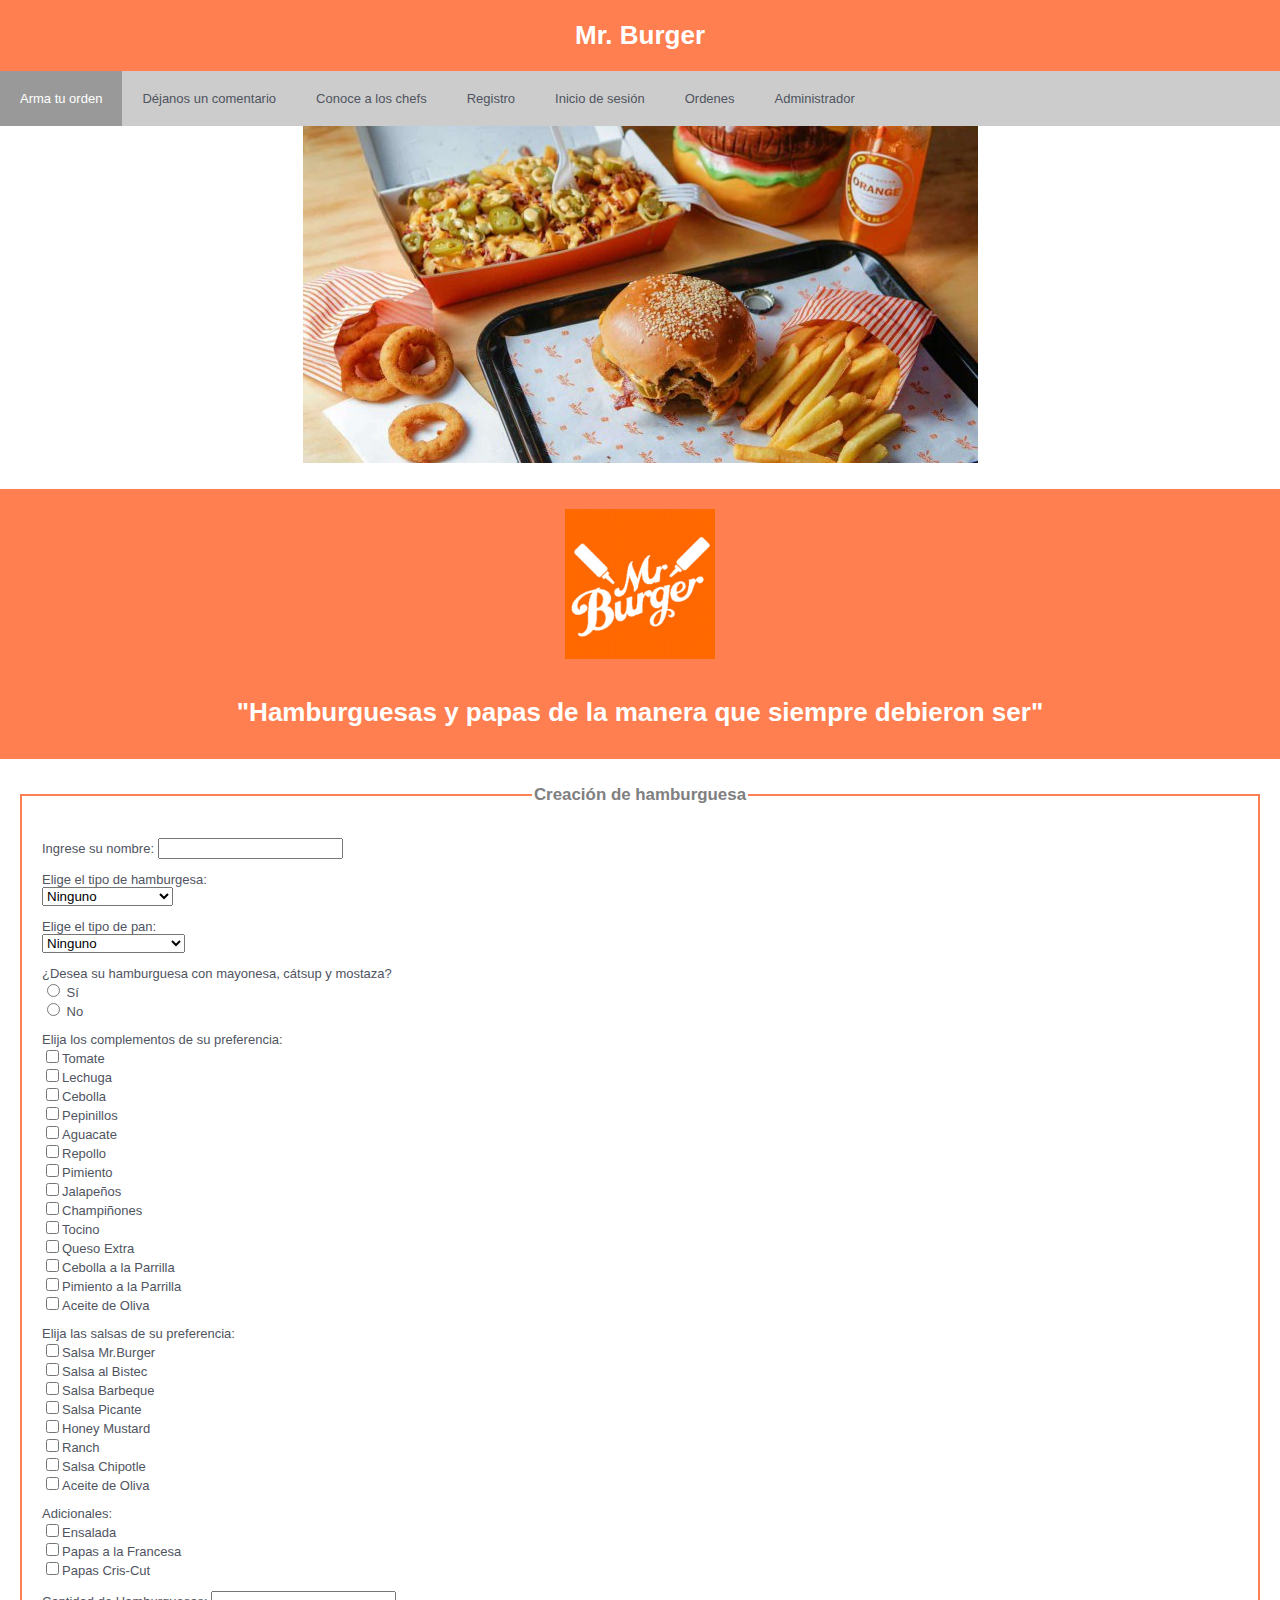
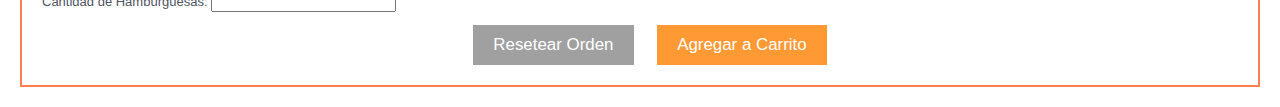
<file: AlfonsoRojo49_Lab5/index.html>
<!DOCTYPE html>
<html>
    <!-- 
    
    Luis Alfonso Rojo Sánchez - A01113049
    
    Imágenes utilizadas:
    https://b.zmtcdn.com/data/pictures/chains/2/16582912/be491e63d0c14ebc6a34db1d4c6f2a89_featured_v2.jpg
    https://twitter.com/mrburgertruck?lang=es
    
    https://stackoverflow.com/questions/2160890/how-do-you-append-rows-to-a-table-using-jquery
    -->
    <head>
        <title>Mr. Burger</title>
        <meta charset="utf-8"/>
        <link rel="stylesheet" type="text/css" href="css/styles.css">
        <!-- <script type="text/javascript" src="scripts/script.js"></script> -->
        <script type="text/javascript" src="scripts/jquery.js"></script>
        <script type="text/javascript" src="scripts/scriptjQuery.js"></script>
    </head>
    
    <body>
        <!-- Título -->
        <h1>Mr. Burger</h1>
        <!-- Menu -->
        <ul id="menu">
            <li class="selected orden">Arma tu orden</li>
            <li class="comentario">Déjanos un comentario</li>
            <li class="chefs">Conoce a los chefs</li>
            <li class="registro">Registro</li>
            <li class="login">Inicio de sesión</li>
            <li class="ordenes">Ordenes</li>
            <li class="administrador">Administrador</li>
        </ul>
        <!-- Imágen -->
        <center>
            <img src="images/MrBurgerBanner.jpg" align=center>
        </center>
        <!-- Slogan -->
        <div id="slogan">
            <p>
                <center>
                    <span>
                        <img id="imagen" src="images/logo.png" width="150" height="150"><br/>
                        <br/>
                        "Hamburguesas y papas de la manera que siempre debieron ser"<br/>
                        <br/>
                    </span>
                </center>
            </p>
        </div>
        
        <!-- Página para realizar una orden -->
        <div id="orden" class="currentSelection">
            <fieldset>
                <legend>Creación de hamburguesa</legend>
                <!-- Nombre del Cliente -->
                <p>
                    Ingrese su nombre: <input type="text" id="nombreCliente">

                    <span id="clientNameErrorMessage" class="hiddenElement">
                        Por favor ingresa tu nombre.
                    </span>

                </p>

                <!-- Tipo de Hamburguesa -->
                <p> 
                    Elige el tipo de hamburgesa:

                    <span id="typeErrorMessage" class="hiddenElement">
                        Por favor elige un tipo de hamburguesa.
                    </span>

                    <br/>
                    <select id="tipoHamburguesa" name="tipoHamburguesa">
                        <option value="0">Ninguno</option>
                        <option value="1">Simple</option>
                        <option value="2">Doble</option>
                        <option value="3">Triple</option>
                        <option value="4">Simple con Queso</option>
                        <option value="5">Doble con Queso</option>
                        <option value="6">Triple con Queso</option>
                    </select>
                </p>
                <!-- Tipo de Pan -->
                <p>
                    Elige el tipo de pan:

                    <span id="breadErrorMessage" class="hiddenElement">
                        Por favor elige un tipo de pan.
                    </span>

                    <br/>
                    <select id="tipoPan" name="tipoPan">
                        <option value="0">Ninguno</option>
                        <option value="1">Integral</option>
                        <option value="2">Blanco</option>
                        <option value="3">Pan de Ajo</option>
                        <option value="4">Pan con Parmesano</option>
                        <option value="5">Pan con Parmesano</option>
                    </select>
                </p>
                <!-- Aderezo -->
                <p>
                    ¿Desea su hamburguesa con mayonesa, cátsup y mostaza?

                    <span id="aderezosErrorMessage" class="hiddenElement">
                        Por favor ingrese si desea aderezos o no.
                    </span>

                    <br/>
                    <input type="radio" class="aderezos" id="aderezos_si" value="si"> Sí <br/>
                    <input type="radio" class="aderezos" id="aderezos_no" value="no"> No <br/>
                </p>
                <!-- Complementos opcionales -->
                <p>
                    Elija los complementos de su preferencia:<br/>
                    <input type="checkbox" id="c1-1" class="complemento1" value="1">Tomate<br/>
                    <input type="checkbox" id="c1-2" class="complemento1" value="2">Lechuga<br/>
                    <input type="checkbox" id="c1-3" class="complemento1" value="3">Cebolla<br/>
                    <input type="checkbox" id="c1-4" class="complemento1" value="4">Pepinillos<br/>
                    <input type="checkbox" id="c1-5" class="complemento1" value="5">Aguacate<br/>
                    <input type="checkbox" id="c1-6" class="complemento1" value="6">Repollo<br/>
                    <input type="checkbox" id="c1-7" class="complemento1" value="7">Pimiento<br/>
                    <input type="checkbox" id="c1-8" class="complemento1" value="8">Jalapeños<br/>
                    <input type="checkbox" id="c1-9" class="complemento1" value="9">Champiñones<br/>
                    <input type="checkbox" id="c1-10" class="complemento1" value="10">Tocino<br/>
                    <input type="checkbox" id="c1-11" class="complemento1" value="11">Queso Extra<br/>
                    <input type="checkbox" id="c1-12" class="complemento1" value="12">Cebolla a la Parrilla<br/>
                    <input type="checkbox" id="c1-13" class="complemento1" value="13">Pimiento a la Parrilla<br/>
                    <input type="checkbox" id="c1-14" class="complemento1" value="14">Aceite de Oliva<br/>
                </p>
                <!-- Salsas opcionales -->
                <p>
                    Elija las salsas de su preferencia:<br/>
                    <input type="checkbox" id="c2-1" class="complemento2" value="1">Salsa Mr.Burger<br/>
                    <input type="checkbox" id="c2-2" class="complemento2" value="2">Salsa al Bistec<br/>
                    <input type="checkbox" id="c2-3" class="complemento2" value="3">Salsa Barbeque<br/>
                    <input type="checkbox" id="c2-4" class="complemento2" value="4">Salsa Picante<br/>
                    <input type="checkbox" id="c2-5" class="complemento2" value="5">Honey Mustard<br/>
                    <input type="checkbox" id="c2-6" class="complemento2" value="6">Ranch<br/>
                    <input type="checkbox" id="c2-7" class="complemento2" value="7">Salsa Chipotle<br/>
                    <input type="checkbox" id="c2-8" class="complemento2" value="8">Aceite de Oliva<br/>
                </p>
                <!-- Adicionales opcionales -->
                <p>
                    Adicionales:<br/>
                    <input type="checkbox" id="c3-1" class="adicional" value="1">Ensalada<br/>
                    <input type="checkbox" id="c3-2" class="adicional" value="2">Papas a la Francesa<br/>
                    <input type="checkbox" id="c3-3" class="adicional" value="1">Papas Cris-Cut<br/>
                </p>
                <!-- Cantidad de Hamburguesas -->
                <p>
                    Cantidad de Hamburguesas: <input type="text" id="cantidadHamburguesas">
                    <span id="quantityErrorMessage" class="hiddenElement">
                        Por favor ingresa la cantidad de hamburguesas.
                    </span>
                </p>

                <!-- La orden no está completa -->
                <center>
                    <span id="ordenNoCompleta" class="hiddenElement">¡La orden no está completa!</span>
                </center>

                <!-- Botones -->
                <center>
                    <input type="submit" value="Resetear Orden" id="resetearOrden" />
                    <input type="submit" value="Agregar a Carrito" id="agregarCarrito" />

                </center>

                <span id="resumenOrden" class="hiddenElement">
                    <h3>Resumen de la orden</h3>
                    <p id="nombreOrden" class="resumen"></p>
                    <p id="tipoOrden" class="resumen"></p>
                    <p id="panOrden" class="resumen"></p>
                    <p id="aderezosOrden" class="resumen"></p>
                    <p id="complementosOrden" class="resumen"></p>
                    <p id="11" class="resumen"></p>
                    <p id="12" class="resumen"></p>
                    <p id="13" class="resumen"></p>
                    <p id="14" class="resumen"></p>
                    <p id="15" class="resumen"></p>
                    <p id="16" class="resumen"></p>
                    <p id="17" class="resumen"></p>
                    <p id="18" class="resumen"></p>
                    <p id="19" class="resumen"></p>
                    <p id="110" class="resumen"></p>
                    <p id="111" class="resumen"></p>
                    <p id="112" class="resumen"></p>
                    <p id="113" class="resumen"></p>
                    <p id="114" class="resumen"></p>
                    <p id="salsasOrden" class="resumen"></p>
                    <p id="21" class="resumen"></p>
                    <p id="22" class="resumen"></p>
                    <p id="23" class="resumen"></p>
                    <p id="24" class="resumen"></p>
                    <p id="25" class="resumen"></p>
                    <p id="26" class="resumen"></p>
                    <p id="27" class="resumen"></p>
                    <p id="28" class="resumen"></p>
                    <p id="adicionalesOrden" class="resumen"></p>
                    <p id="31" class="resumen"></p>
                    <p id="32" class="resumen"></p>
                    <p id="33" class="resumen"></p>
                    <p id="cantidadOrden" class="resumen"></p>
                    
                    <center>
                        <input type="submit" value="Confirmar" id="agregarOrdenTabla" />
                        <input type="submit" value="Cancelar" id="cancelarOrdenTabla" />
                    </center>
                    
                    <!-- Sección para iniciar sesión en a creación de una orden de pedido -->
                    <div id="loginPedido" class="hiddenSection">
                        <fieldset>
                            <legend>Inicia sesión</legend>
                            <center>
                                <p>
                                    Ingresa tu nombre de usuario:
                                    <input type="text" id="usuarioIngresoPedido" class="formElement">
                                    <span id="usuarioIngresoErrorMessagePedido" class="hiddenElement">
                                        Ingresa tu usuario.
                                    </span>
                                </p>
                                <p>
                                    Ingresa tu contraseña:
                                    <input type="password" id="contrasenaIngresoPedido" class="formElement">
                                    <span id="contrasenaIngresoErrorMessagePedido" class="hiddenElement">
                                        Ingresa tu contraseña.
                                    </span>
                                </p>

                                <!-- Checkbox para recordar credenciales -->
                                <p>
                                    <input type="checkbox" id="recordarCredencialesPedido" checked> Recuerda mis datos.
                                </p>

                                <input type="submit" id="iniciarSesionPedido" value="Inicia Sesión">

                                <br/>
                                <span id="inicioSesionErrorMessagePedido" class="hiddenElement">
                                    Los datos proporcionados no son correctos.
                                </span>
                            </center>
                        </fieldset>
                    </div>
                    
                </span>
            </fieldset>
        </div>
        
        <!-- Página para dejar un comentario -->
        <div id="comentario" class="hiddenSection">
            <fieldset id="formaComentario">
                <legend>Haz un comentario</legend>
                Correo: <span id="correoErrorMessage" class="hiddenElement">Por favor ingresa tu correo.</span><br/>
                <input type="text" id="correoComentario" class="formElement">
                <br/>
                Comentario: <span id="comentarioErrorMessage" class="hiddenElement">Por favor ingresa tu comentario.</span><br/>
                <textarea id="comentarioComentario" class="formElement"></textarea>
                <br/>
                <input type="submit" id="comentarComentario">
            </fieldset>
            <! -- Sección para iniciar sesión en los comentarios -->
            <div id="loginEnComentarios" class="hiddenSection">
                <fieldset>
                    <legend>Inicia sesión</legend>
                    <center>
                        <p>
                            Ingresa tu nombre de usuario:
                            <input type="text" id="usuarioComentarios" class="formElement">
                            <span id="usuarioIngresoComentariosErrorMessage" class="hiddenElement">
                                Ingresa tu usuario.
                            </span>
                        </p>
                        <p>
                            Ingresa tu contraseña:
                            <input type="password" id="contrasenaComentarios" class="formElement">
                            <span id="contrasenaIngresoComentariosErrorMessage" class="hiddenElement">
                                Ingresa tu contraseña.
                            </span>
                        </p>
                        
                        <!-- Checkbox para recordar credenciales en los comentarios-->
                        <p>
                            <input type="checkbox" id="recordarCredencialesComentarios" checked> Recuerda mis datos.
                        </p>
                        
                        <input type="submit" id="iniciarSesionComentarios" value="Inicia Sesión">
                        <input type="submit" id="registrarseEnComentarios" value="Registrate">
                        <input type="submit" id="volverFormaComentarios" value="Volver">
                        <br/>
                        <span id="inicioSesionComentariosErrorMessage" class="hiddenElement">
                            Los datos proporcionados no son correctos.
                        </span>
                    </center>
                </fieldset>
            </div>
            
            <!-- Página para el registro de un usuario nuevo en comentario -->
            <div id="registroEnComentarios" class="hiddenSection">
                <fieldset>
                    <legend>Creación de usuario</legend>
                    Ingresa tu nombre:
                    <input type="text" id="nombreRegistroComentarios" class="formElement"><br/>
                    Ingresa tus apellidos:
                    <input type="text" id="apellidosRegistroComentarios" class="formElement"><br/>
                    Ingresa tu nombre de usuario:
                    <input type="text" id="nombreUsuarioRegistroComentarios" class="formElement"><br/>
                    Ingresa tu contraseña:
                    <input type="password" id="contrasenaRegistroComentarios" class="formElement"><br/>
                    <input type="submit" id="registrarUsuarioEnComentarios" value="Registrate">
                    <input type="submit" id="volverDeRegistroAmenuPrincipal" value="Volver">
                </fieldset>
            </div>
            
            <fieldset>
                <legend>Comentarios</legend>
                <div id="commentContainer">
                    <table id="commentTable">
                        <tr>
                            <th>Nombre</th>
                            <th>Comentario</th>
                        </tr>
                    </table>
                </div>
            </fieldset>
            
        </div>
        
        <!-- Página para conocer a los chefs -->
        <div id="chefs" class="hiddenSection">
            <fieldset id="formaChefs">
                <legend>Chefs</legend>
                <div id="chefsContainer">
                    <table id="chefsTable">
                        <tr>
                            <th>Nombre</th>
                            <th>Apellidos</th>
                            <th>Edad</th>
                            <th>Tipo</th>
                            <th id="especialidadesTabla">Especialidades</th>
                        </tr>
                    </table>
                </div>    
            </fieldset>
        </div>
        
        <!-- Página para el registro de un usuario nuevo -->
        <div id="registro" class="hiddenSection">
            <fieldset>
                <legend>Creación de usuario</legend>
                <p>
                    Ingresa tu nombre:<br/>
                    <input type="text" id="nombreRegistro" class="formElement">
                    <span id="nombreRegistroErrorMessage" class="hiddenElement">
                        Por favor ingresa tu nombre.
                    </span>
                </p>

                <p>
                    Ingresa tus apellidos:<br/>
                    <input type="text" id="apellidosRegistro" class="formElement">
                    <span id="apellidosRegistroErrorMessage" class="hiddenElement">
                        Por favor ingresa tus apellidos.
                    </span>
                </p>

                <p>
                    Ingresa tu nombre de usuario:<br/>
                    <input type="text" id="nombreUsuarioRegistro" class="formElement">
                    <span id="nombreUsuarioRegistroErrorMessage" class="hiddenElement">
                        Por favor ingresa tu nombre de usuario.
                    </span>
                    <span id="nombreUsuarioRepetido" class="hiddenElement">
                        Por favor ingresa otro nombre de usuario.
                    </span>
                </p>

                <p>
                    Ingresa tu contraseña:<br/>
                    <input type="password" id="contrasenaRegistro" class="formElement">
                    <span id="constrasenaRegistroErrorMessage" class="hiddenElement">
                        Por favor ingresa tu contraseña.
                    </span>
                    <span id="contrasenaRepetida1" class="hiddenElement">
                        Las contraseñas no coinciden, por favor vuelve a ingresarlas.
                    </span>
                </p>

                <p>
                    Confirma tu contraseña:<br/>
                    <input type="password" id="contrasenaConfirmacionRegistro" class="formElement">
                    <span id="contrasenaConfirmacionRegistroErrorMessage" class="hiddenElement">
                        Por favor confirma tu contraseña.
                    </span>
                    <span id="contrasenaRepetida2" class="hiddenElement">
                        Las contraseñas no coinciden, por favor vuelve a ingresarlas.
                    </span>
                </p>
                
                <input type="submit" id="registrarUsuario" value="Registrate">
                
            </fieldset>
            
        </div>
        
        <!-- Página para el inicio de sesión -->
        <div id="login" class="hiddenSection">
            <fieldset>
                <legend>Inicia sesión</legend>
                <center>
                    <p>
                        Ingresa tu nombre de usuario:
                        <input type="text" id="usuarioIngreso" class="formElement">
                        <span id="usuarioIngresoErrorMessage" class="hiddenElement">
                            Ingresa tu usuario.
                        </span>
                    </p>
                    <p>
                        Ingresa tu contraseña:
                        <input type="password" id="contrasenaIngreso" class="formElement">
                        <span id="contrasenaIngresoErrorMessage" class="hiddenElement">
                            Ingresa tu contraseña.
                        </span>
                    </p>
                    
                    <!-- Checkbox para recordar credenciales -->
                    <p>
                        <input type="checkbox" id="recordarCredenciales" checked> Recuerda mis datos.
                    </p>
                    
                    <input type="submit" id="iniciarSesion" value="Inicia Sesión">
                    <input type="submit" id="cerrarSesion" value="Eliminar credenciales">
                    
                    <br/>
                    <span id="inicioSesionErrorMessage" class="hiddenElement">
                        Los datos proporcionados no son correctos.
                    </span>
                </center>
            </fieldset>
        </div>
        
        <!-- Página para el ver las ordenes -->
        <div id="ordenes" class="hiddenSection">
            <fieldset id="formaPedidos">
                <legend>Tus ordenes</legend>
                <div id="pedidosContainer">
                    <table id="pedidosTable">
                        <tr>
                            <th>Orden del pedido</th>
                            <th>Tipo de Hamburguesa</th>
                            <th>Tipo de pan</th>
                            <th>Aderezos</th>
                            <th>Cantidad</th>
                            <th>Estado</th>
                        </tr>
                    </table>
                </div>
            </fieldset>
        </div>
        
        <!-- Sección para el administrador -->
        <div id="administrador" class="hiddenSection" class="hiddenRoot">
            <fieldset id="superVista">
                <legend>Vista de administrador</legend>
                <div id="pedidosRoot">
                    <table id="rootTable">
                        <tr>
                            <th>Nombre del usuario</th>
                            <th>Orden del pedido</th>
                            <th>Tipo de Hamburguesa</th>
                            <th>Tipo de pan</th>
                            <th>Aderezos</th>
                            <th>Cantidad</th>
                            <th>Estado</th>
                            <th>Botón</th>
                        </tr>
                    </table>
                </div>
            </fieldset>
        </div>
        
    </body>
</html>
</file>
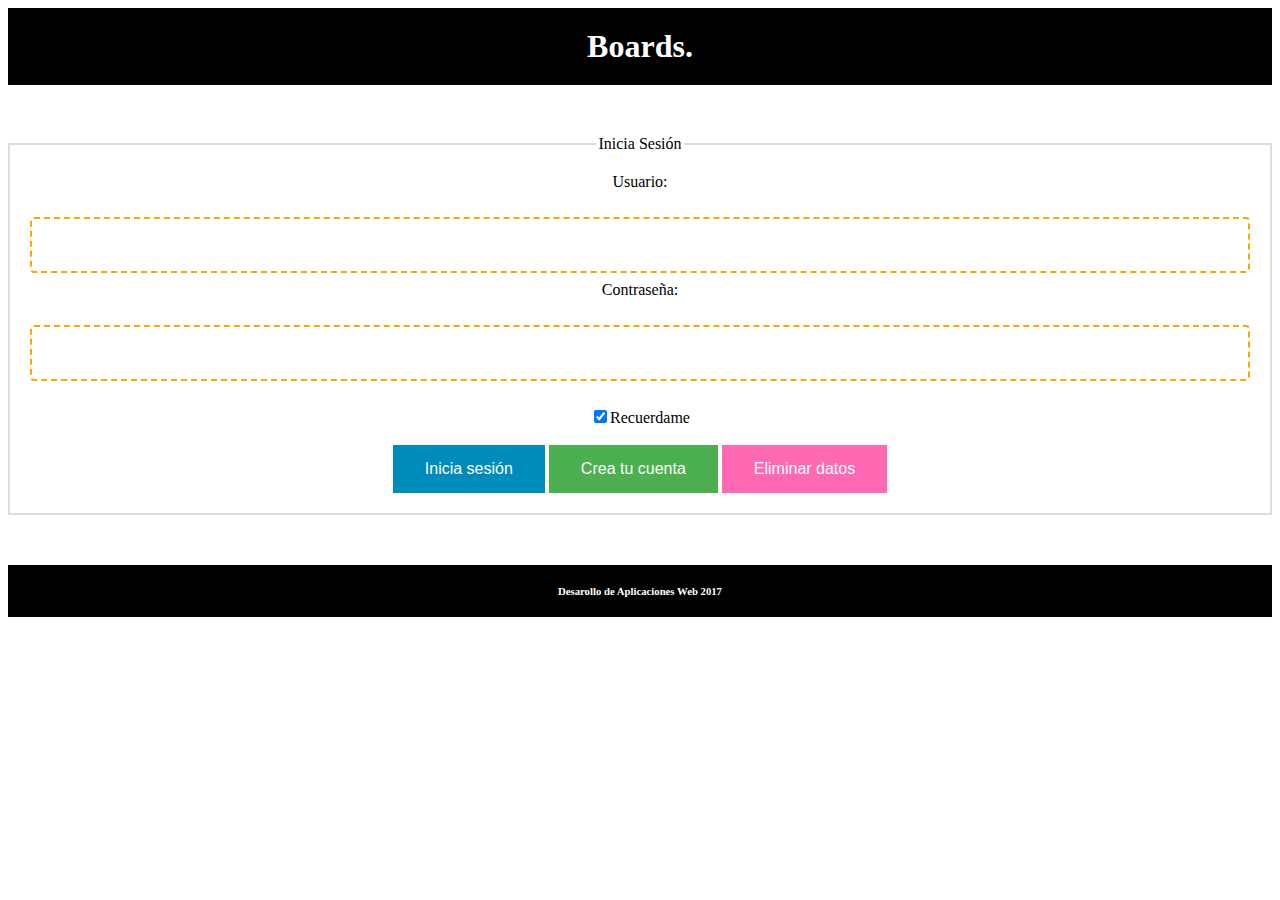
<file: boards/index.html>
<!DOCTYPE html>
<html>
    <head>
        <title>Boards.</title>
        <meta charset="utf-8"/>
        <link rel="stylesheet" type="text/css" href="css/styles.css">
        <script type="text/javascript" src="js/jquery.js"></script>
        <script type="text/javascript" src="js/script.js"></script>
    </head>
    
    <body>
        <h1 id="barraPrincipal">Boards.</h1>
        
        <fieldset id="seccionInicio">
            <legend>Inicia Sesión</legend>
            
            <center>
                Usuario:<br/>
                <span id="usuarioError1" style="color:red" class="hiddenElement">Teclea tu nombre de usuario</span><br/>
                <input type="text" id="usuario">
                <br/>
                Contraseña:<br/>
                <span id="contrasenaError1" style="color:red" class="hiddenElement">Teclea tu contraseña</span><br/>
                <input type="password" id="contrasena">
            </center>

            <center>
                <br/>
                <input type="checkbox" id="recuerdame" checked/>Recuerdame<br/>
                <br/>
                <input type="button" id="iniciaSesion" value="Inicia sesión"/>
                <input type="button" id="irRegistro" value="Crea tu cuenta"/>
                <input type="button" id="eliminarCookie" value="Eliminar datos"/>
            </center>
            
        </fieldset>

        <fieldset id="seccionRegistro" class="hiddenElement">
            <legend>Registrate</legend>
            
            <center>
                Nombre(s):<br/>
                <span id="registroError1" style="color:red" class="hiddenElement">Teclea tu(s) nombres(s)</span><br/>
                <input type="text" id="nombresRegistro">
                <br/>
                Apellidos:<br/>
                <span id="registroError2" style="color:red" class="hiddenElement">Teclea tus apellidos(s)</span><br/>
                <input type="text" id="apellidosRegistro">
                <br/>
                Nombre de usuario:<br/>
                <span id="registroError3" style="color:red" class="hiddenElement">Teclea tus nombre de usuario</span><br/>
                <input type="text" id="usuarioRegistro">
                <br/>
                Contraseña:<br/>
                <span id="registroError4" style="color:red" class="hiddenElement">Teclea tu contraseña</span><br/>
                <input type="password" id="contrasenaRegistro">
            </center>
            
            <center>
                <input type="button" id="registrarse" value="Registrarse"/>
                <input type="button" id="volverInicio" value="Cancelar"/>
            </center>
            
        </fieldset>
        
        <h6 id="barraInferior">Desarollo de Aplicaciones Web 2017</h6>
        
    </body>
</html>
</file>
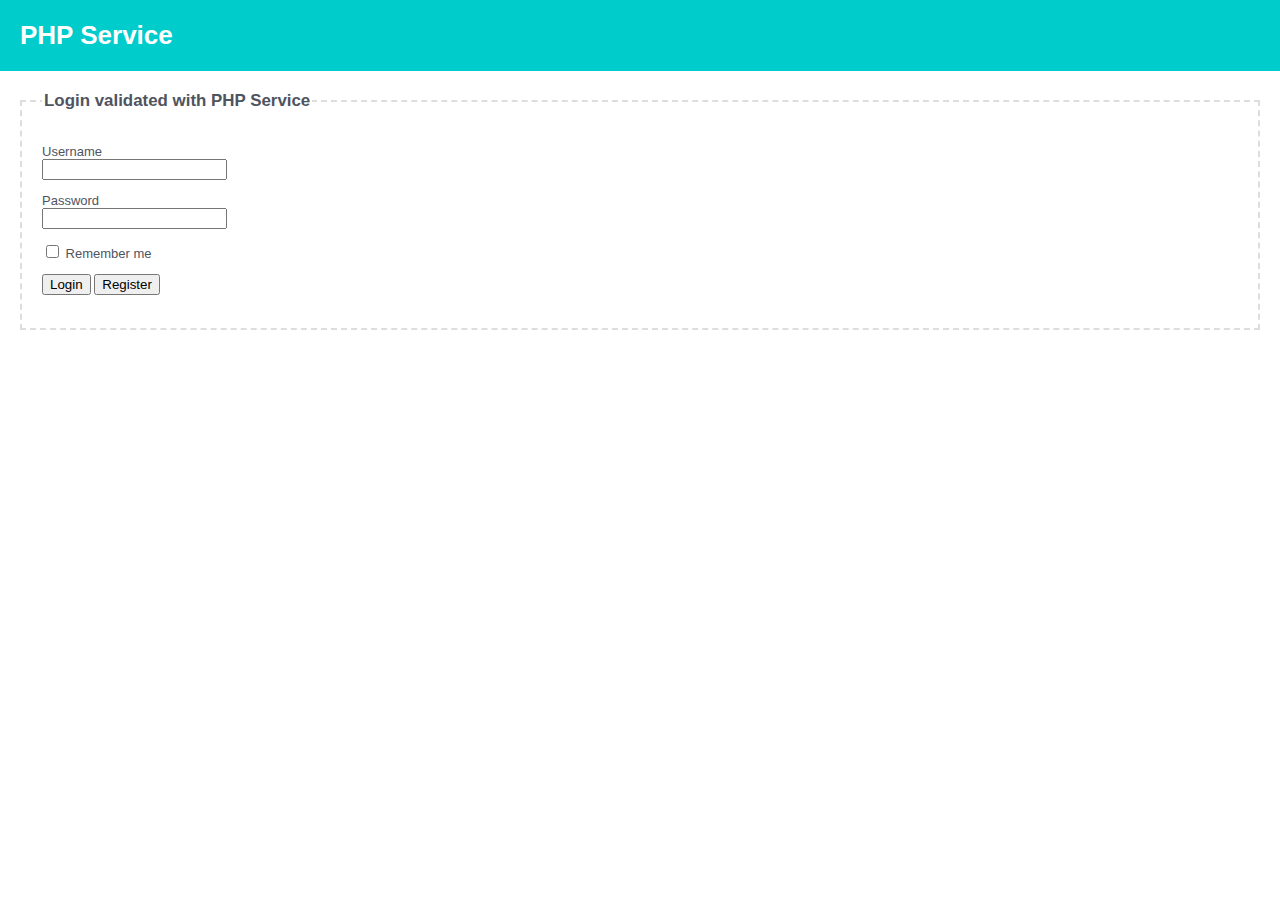
<file: PHP Service/index.html>
<!DOCTYPE html>
<html>
    <head>
        <title>Documento HTML</title>
        <meta charset="UTF-8" />
        <link rel="stylesheet" type="text/css" href="css/styles.css" />
        <script src="js/jquery.js" type="text/javascript"></script>
        <script src="js/indexScript.js" type="text/javascript"></script>

    </head>
    <body>
        <h1> PHP Service </h1>
        <fieldset>
            <legend>Login validated with PHP Service</legend>
            <div id="loginContainer">
                <p>
                    Username<br/>
                    <input id="username" class="formElement" type="text" />
                </p>
                <p>
                    Password<br/>
                    <input id="userPassword" class="formElement" type="password" />
                </p>   
                <input type="checkbox" name="rememberMe" id="rememberMe"/> Remember me
                <p>
                    <input type="button" id="loginButton" value="Login"/>
                    <input type="button" id="registerButton" value="Register"/>
                </p>      
            </div>
        </fieldset>
    </body>
    <script type="text/javascript">
        $(document).ready(function() {

            $("#registerButton").on("click",function(){
                window.location.replace("registration.html");
            });
        });
    </script>
</html>
</file>
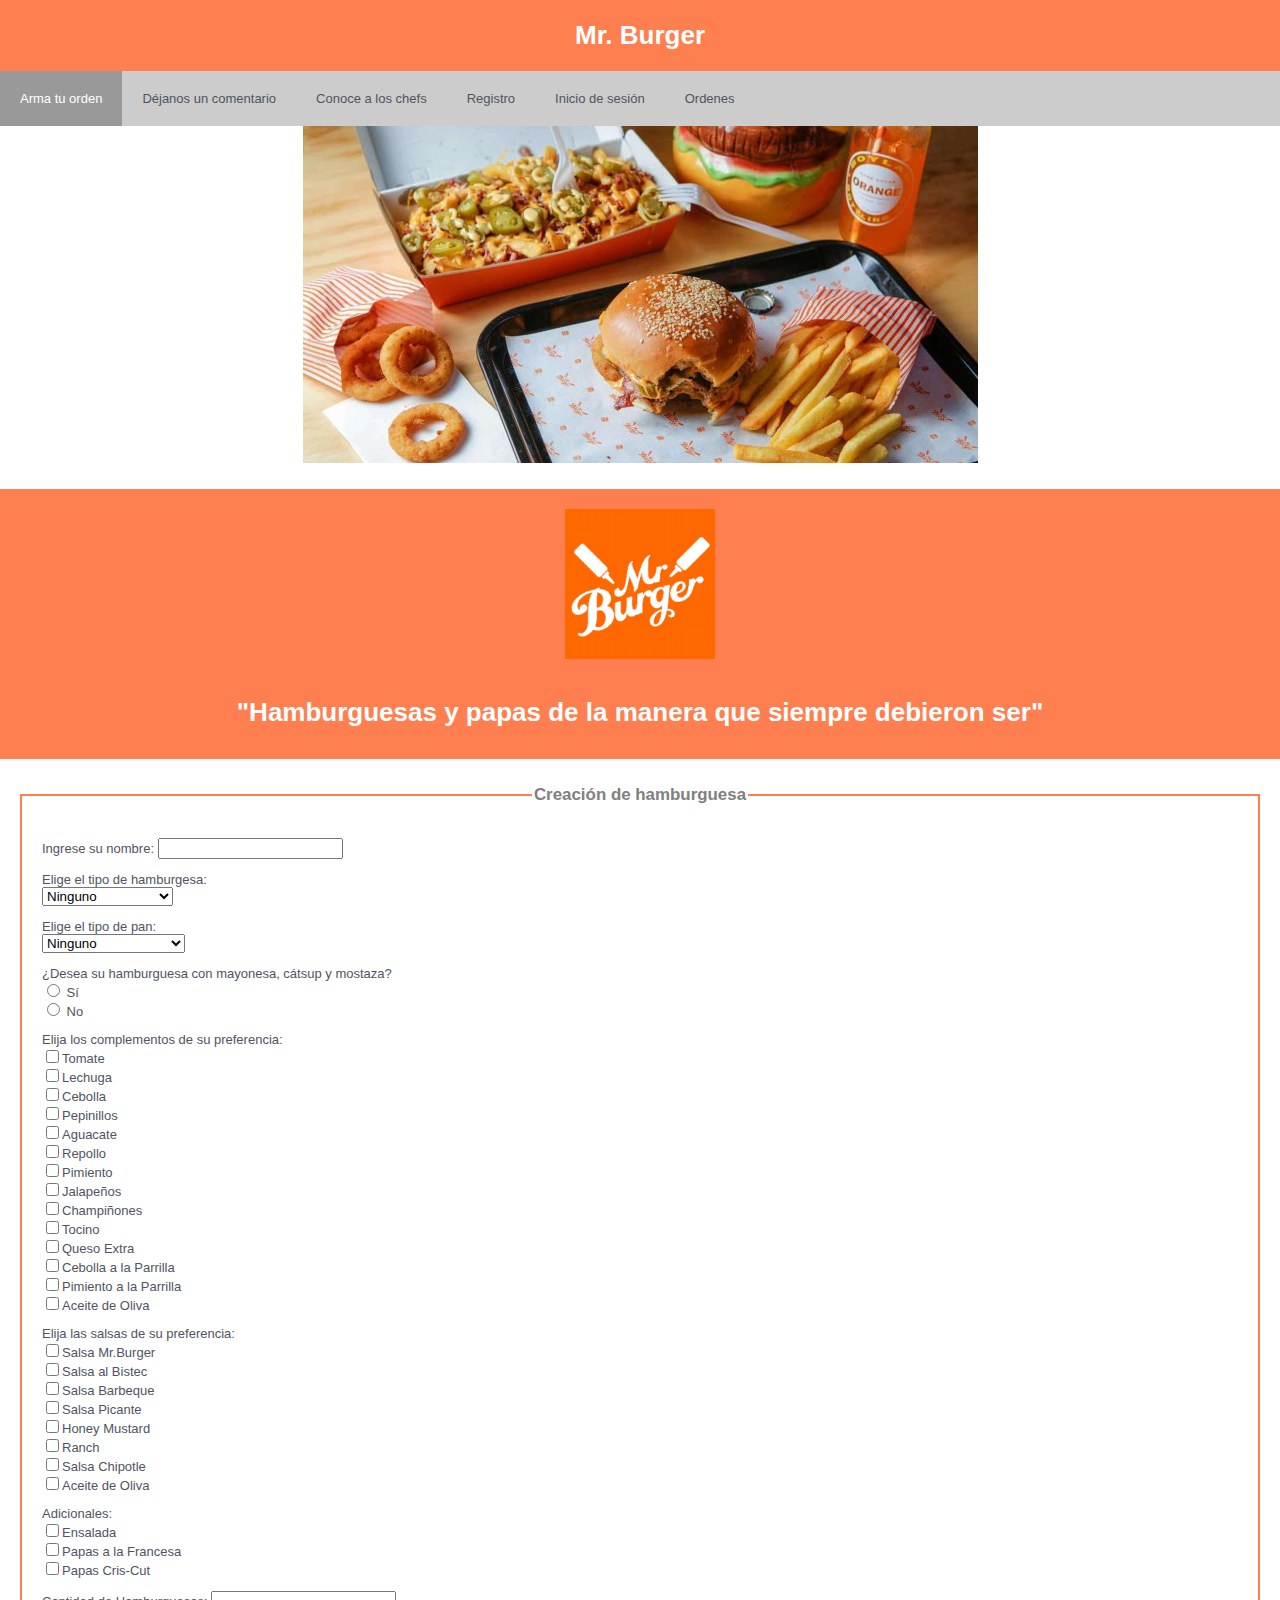
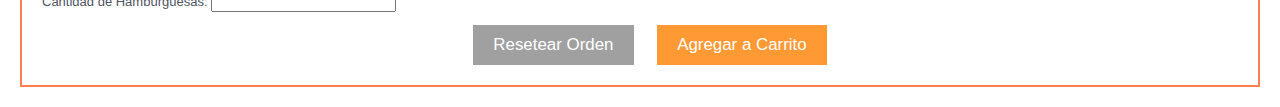
<file: LAB6/AlfonsoRojo49_Lab6/index.html>
<!DOCTYPE html>
<html>
    <!-- 
    
    Luis Alfonso Rojo Sánchez - A01113049
    
    Imágenes utilizadas:
    https://b.zmtcdn.com/data/pictures/chains/2/16582912/be491e63d0c14ebc6a34db1d4c6f2a89_featured_v2.jpg
    https://twitter.com/mrburgertruck?lang=es
    
    https://stackoverflow.com/questions/2160890/how-do-you-append-rows-to-a-table-using-jquery
    -->
    <head>
        <title>Mr. Burger</title>
        <meta charset="utf-8"/>
        <link rel="stylesheet" type="text/css" href="css/styles.css">
        <!-- <script type="text/javascript" src="scripts/script.js"></script> -->
        <script type="text/javascript" src="scripts/jquery.js"></script>
        <script type="text/javascript" src="scripts/scriptjQuery.js"></script>
    </head>
    
    <body>
        <!-- Título -->
        <h1>Mr. Burger</h1>
        <!-- Menu -->
        <ul id="menu">
            <li class="selected orden">Arma tu orden</li>
            <li class="comentario">Déjanos un comentario</li>
            <li class="chefs">Conoce a los chefs</li>
            <li class="registro">Registro</li>
            <li class="login">Inicio de sesión</li>
            <li class="ordenes">Ordenes</li>
        </ul>
        <!-- Imágen -->
        <center>
            <img src="images/MrBurgerBanner.jpg" align=center>
        </center>
        <!-- Slogan -->
        <div id="slogan">
            <p>
                <center>
                    <span>
                        <img id="imagen" src="images/logo.png" width="150" height="150"><br/>
                        <br/>
                        "Hamburguesas y papas de la manera que siempre debieron ser"<br/>
                        <br/>
                    </span>
                </center>
            </p>
        </div>
        
        <!-- Página para realizar una orden -->
        <div id="orden" class="currentSelection">
            <fieldset>
                <legend>Creación de hamburguesa</legend>
                <!-- Nombre del Cliente -->
                <p>
                    Ingrese su nombre: <input type="text" id="nombreCliente">

                    <span id="clientNameErrorMessage" class="hiddenElement">
                        Por favor ingresa tu nombre.
                    </span>

                </p>

                <!-- Tipo de Hamburguesa -->
                <p> 
                    Elige el tipo de hamburgesa:

                    <span id="typeErrorMessage" class="hiddenElement">
                        Por favor elige un tipo de hamburguesa.
                    </span>

                    <br/>
                    <select id="tipoHamburguesa" name="tipoHamburguesa">
                        <option value="0">Ninguno</option>
                        <option value="1">Simple</option>
                        <option value="2">Doble</option>
                        <option value="3">Triple</option>
                        <option value="4">Simple con Queso</option>
                        <option value="5">Doble con Queso</option>
                        <option value="6">Triple con Queso</option>
                    </select>
                </p>
                <!-- Tipo de Pan -->
                <p>
                    Elige el tipo de pan:

                    <span id="breadErrorMessage" class="hiddenElement">
                        Por favor elige un tipo de pan.
                    </span>

                    <br/>
                    <select id="tipoPan" name="tipoPan">
                        <option value="0">Ninguno</option>
                        <option value="1">Integral</option>
                        <option value="2">Blanco</option>
                        <option value="3">Pan de Ajo</option>
                        <option value="4">Pan con Parmesano</option>
                        <option value="5">Pan con Parmesano</option>
                    </select>
                </p>
                <!-- Aderezo -->
                <p>
                    ¿Desea su hamburguesa con mayonesa, cátsup y mostaza?

                    <span id="aderezosErrorMessage" class="hiddenElement">
                        Por favor ingrese si desea aderezos o no.
                    </span>

                    <br/>
                    <input type="radio" class="aderezos" id="aderezos_si" value="si"> Sí <br/>
                    <input type="radio" class="aderezos" id="aderezos_no" value="no"> No <br/>
                </p>
                <!-- Complementos opcionales -->
                <p>
                    Elija los complementos de su preferencia:<br/>
                    <input type="checkbox" id="c1-1" class="complemento1" value="1">Tomate<br/>
                    <input type="checkbox" id="c1-2" class="complemento1" value="2">Lechuga<br/>
                    <input type="checkbox" id="c1-3" class="complemento1" value="3">Cebolla<br/>
                    <input type="checkbox" id="c1-4" class="complemento1" value="4">Pepinillos<br/>
                    <input type="checkbox" id="c1-5" class="complemento1" value="5">Aguacate<br/>
                    <input type="checkbox" id="c1-6" class="complemento1" value="6">Repollo<br/>
                    <input type="checkbox" id="c1-7" class="complemento1" value="7">Pimiento<br/>
                    <input type="checkbox" id="c1-8" class="complemento1" value="8">Jalapeños<br/>
                    <input type="checkbox" id="c1-9" class="complemento1" value="9">Champiñones<br/>
                    <input type="checkbox" id="c1-10" class="complemento1" value="10">Tocino<br/>
                    <input type="checkbox" id="c1-11" class="complemento1" value="11">Queso Extra<br/>
                    <input type="checkbox" id="c1-12" class="complemento1" value="12">Cebolla a la Parrilla<br/>
                    <input type="checkbox" id="c1-13" class="complemento1" value="13">Pimiento a la Parrilla<br/>
                    <input type="checkbox" id="c1-14" class="complemento1" value="14">Aceite de Oliva<br/>
                </p>
                <!-- Salsas opcionales -->
                <p>
                    Elija las salsas de su preferencia:<br/>
                    <input type="checkbox" id="c2-1" class="complemento2" value="1">Salsa Mr.Burger<br/>
                    <input type="checkbox" id="c2-2" class="complemento2" value="2">Salsa al Bistec<br/>
                    <input type="checkbox" id="c2-3" class="complemento2" value="3">Salsa Barbeque<br/>
                    <input type="checkbox" id="c2-4" class="complemento2" value="4">Salsa Picante<br/>
                    <input type="checkbox" id="c2-5" class="complemento2" value="5">Honey Mustard<br/>
                    <input type="checkbox" id="c2-6" class="complemento2" value="6">Ranch<br/>
                    <input type="checkbox" id="c2-7" class="complemento2" value="7">Salsa Chipotle<br/>
                    <input type="checkbox" id="c2-8" class="complemento2" value="8">Aceite de Oliva<br/>
                </p>
                <!-- Adicionales opcionales -->
                <p>
                    Adicionales:<br/>
                    <input type="checkbox" id="c3-1" class="adicional" value="1">Ensalada<br/>
                    <input type="checkbox" id="c3-2" class="adicional" value="2">Papas a la Francesa<br/>
                    <input type="checkbox" id="c3-3" class="adicional" value="1">Papas Cris-Cut<br/>
                </p>
                <!-- Cantidad de Hamburguesas -->
                <p>
                    Cantidad de Hamburguesas: <input type="text" id="cantidadHamburguesas">
                    <span id="quantityErrorMessage" class="hiddenElement">
                        Por favor ingresa la cantidad de hamburguesas.
                    </span>
                </p>

                <!-- La orden no está completa -->
                <center>
                    <span id="ordenNoCompleta" class="hiddenElement">¡La orden no está completa!</span>
                </center>

                <!-- Botones -->
                <center>
                    <input type="submit" value="Resetear Orden" id="resetearOrden" />
                    <input type="submit" value="Agregar a Carrito" id="agregarCarrito" />

                </center>

                <span id="resumenOrden" class="hiddenElement">
                    <h3>Resumen de la orden</h3>
                    <p id="nombreOrden" class="resumen"></p>
                    <p id="tipoOrden" class="resumen"></p>
                    <p id="panOrden" class="resumen"></p>
                    <p id="aderezosOrden" class="resumen"></p>
                    <p id="complementosOrden" class="resumen"></p>
                    <p id="11" class="resumen"></p>
                    <p id="12" class="resumen"></p>
                    <p id="13" class="resumen"></p>
                    <p id="14" class="resumen"></p>
                    <p id="15" class="resumen"></p>
                    <p id="16" class="resumen"></p>
                    <p id="17" class="resumen"></p>
                    <p id="18" class="resumen"></p>
                    <p id="19" class="resumen"></p>
                    <p id="110" class="resumen"></p>
                    <p id="111" class="resumen"></p>
                    <p id="112" class="resumen"></p>
                    <p id="113" class="resumen"></p>
                    <p id="114" class="resumen"></p>
                    <p id="salsasOrden" class="resumen"></p>
                    <p id="21" class="resumen"></p>
                    <p id="22" class="resumen"></p>
                    <p id="23" class="resumen"></p>
                    <p id="24" class="resumen"></p>
                    <p id="25" class="resumen"></p>
                    <p id="26" class="resumen"></p>
                    <p id="27" class="resumen"></p>
                    <p id="28" class="resumen"></p>
                    <p id="adicionalesOrden" class="resumen"></p>
                    <p id="31" class="resumen"></p>
                    <p id="32" class="resumen"></p>
                    <p id="33" class="resumen"></p>
                    <p id="cantidadOrden" class="resumen"></p>
                    
                    <center>
                        <input type="submit" value="Confirmar" id="agregarOrdenTabla" />
                        <input type="submit" value="Cancelar" id="cancelarOrdenTabla" />
                    </center>
                    
                    <!-- Sección para iniciar sesión en a creación de una orden de pedido -->
                    <div id="loginPedido" class="hiddenSection">
                        <fieldset>
                            <legend>Inicia sesión</legend>
                            <center>
                                <p>
                                    Ingresa tu nombre de usuario:
                                    <input type="text" id="usuarioIngresoPedido" class="formElement">
                                    <span id="usuarioIngresoErrorMessagePedido" class="hiddenElement">
                                        Ingresa tu usuario.
                                    </span>
                                </p>
                                <p>
                                    Ingresa tu contraseña:
                                    <input type="password" id="contrasenaIngresoPedido" class="formElement">
                                    <span id="contrasenaIngresoErrorMessagePedido" class="hiddenElement">
                                        Ingresa tu contraseña.
                                    </span>
                                </p>

                                <!-- Checkbox para recordar credenciales -->
                                <p>
                                    <input type="checkbox" id="recordarCredencialesPedido" checked> Recuerda mis datos.
                                </p>

                                <input type="submit" id="iniciarSesionPedido" value="Inicia Sesión">

                                <br/>
                                <span id="inicioSesionErrorMessagePedido" class="hiddenElement">
                                    Los datos proporcionados no son correctos.
                                </span>
                            </center>
                        </fieldset>
                    </div>
                    
                </span>
            </fieldset>
        </div>
        
        <!-- Página para dejar un comentario -->
        <div id="comentario" class="hiddenSection">
            <fieldset id="formaComentario">
                <legend>Haz un comentario</legend>
                Correo: <span id="correoErrorMessage" class="hiddenElement">Por favor ingresa tu correo.</span><br/>
                <input type="text" id="correoComentario" class="formElement">
                <br/>
                Comentario: <span id="comentarioErrorMessage" class="hiddenElement">Por favor ingresa tu comentario.</span><br/>
                <textarea id="comentarioComentario" class="formElement"></textarea>
                <br/>
                <input type="submit" id="comentarComentario">
            </fieldset>
            <! -- Sección para iniciar sesión en los comentarios -->
            <div id="loginEnComentarios" class="hiddenSection">
                <fieldset>
                    <legend>Inicia sesión</legend>
                    <center>
                        <p>
                            Ingresa tu nombre de usuario:
                            <input type="text" id="usuarioComentarios" class="formElement">
                            <span id="usuarioIngresoComentariosErrorMessage" class="hiddenElement">
                                Ingresa tu usuario.
                            </span>
                        </p>
                        <p>
                            Ingresa tu contraseña:
                            <input type="password" id="contrasenaComentarios" class="formElement">
                            <span id="contrasenaIngresoComentariosErrorMessage" class="hiddenElement">
                                Ingresa tu contraseña.
                            </span>
                        </p>
                        
                        <!-- Checkbox para recordar credenciales en los comentarios-->
                        <p>
                            <input type="checkbox" id="recordarCredencialesComentarios" checked> Recuerda mis datos.
                        </p>
                        
                        <input type="submit" id="iniciarSesionComentarios" value="Inicia Sesión">
                        <input type="submit" id="registrarseEnComentarios" value="Registrate">
                        <input type="submit" id="volverFormaComentarios" value="Volver">
                        <br/>
                        <span id="inicioSesionComentariosErrorMessage" class="hiddenElement">
                            Los datos proporcionados no son correctos.
                        </span>
                    </center>
                </fieldset>
            </div>
            
            <!-- Página para el registro de un usuario nuevo en comentario -->
            <div id="registroEnComentarios" class="hiddenSection">
                <fieldset>
                    <legend>Creación de usuario</legend>
                    Ingresa tu nombre:
                    <input type="text" id="nombreRegistroComentarios" class="formElement"><br/>
                    Ingresa tus apellidos:
                    <input type="text" id="apellidosRegistroComentarios" class="formElement"><br/>
                    Ingresa tu nombre de usuario:
                    <input type="text" id="nombreUsuarioRegistroComentarios" class="formElement"><br/>
                    Ingresa tu contraseña:
                    <input type="password" id="contrasenaRegistroComentarios" class="formElement"><br/>
                    <input type="submit" id="registrarUsuarioEnComentarios" value="Registrate">
                    <input type="submit" id="volverDeRegistroAmenuPrincipal" value="Volver">
                </fieldset>
            </div>
            
            <fieldset>
                <legend>Comentarios</legend>
                <div id="commentContainer">
                    <table id="commentTable">
                        <tr>
                            <th>Nombre</th>
                            <th>Comentario</th>
                        </tr>
                    </table>
                </div>
            </fieldset>
            
        </div>
        
        <!-- Página para conocer a los chefs -->
        <div id="chefs" class="hiddenSection">
            <fieldset id="formaChefs">
                <legend>Chefs</legend>
                <div id="chefsContainer">
                    <table id="chefsTable">
                        <tr>
                            <th>Nombre</th>
                            <th>Apellidos</th>
                            <th>Edad</th>
                            <th>Tipo</th>
                            <th id="especialidadesTabla">Especialidades</th>
                        </tr>
                    </table>
                </div>    
            </fieldset>
        </div>
        
        <!-- Página para el registro de un usuario nuevo -->
        <div id="registro" class="hiddenSection">
            <fieldset>
                <legend>Creación de usuario</legend>
                <p>
                    Ingresa tu nombre:<br/>
                    <input type="text" id="nombreRegistro" class="formElement">
                    <span id="nombreRegistroErrorMessage" class="hiddenElement">
                        Por favor ingresa tu nombre.
                    </span>
                </p>

                <p>
                    Ingresa tus apellidos:<br/>
                    <input type="text" id="apellidosRegistro" class="formElement">
                    <span id="apellidosRegistroErrorMessage" class="hiddenElement">
                        Por favor ingresa tus apellidos.
                    </span>
                </p>

                <p>
                    Ingresa tu nombre de usuario:<br/>
                    <input type="text" id="nombreUsuarioRegistro" class="formElement">
                    <span id="nombreUsuarioRegistroErrorMessage" class="hiddenElement">
                        Por favor ingresa tu nombre de usuario.
                    </span>
                    <span id="nombreUsuarioRepetido" class="hiddenElement">
                        Por favor ingresa otro nombre de usuario.
                    </span>
                </p>

                <p>
                    Ingresa tu contraseña:<br/>
                    <input type="password" id="contrasenaRegistro" class="formElement">
                    <span id="constrasenaRegistroErrorMessage" class="hiddenElement">
                        Por favor ingresa tu contraseña.
                    </span>
                    <span id="contrasenaRepetida1" class="hiddenElement">
                        Las contraseñas no coinciden, por favor vuelve a ingresarlas.
                    </span>
                </p>

                <p>
                    Confirma tu contraseña:<br/>
                    <input type="password" id="contrasenaConfirmacionRegistro" class="formElement">
                    <span id="contrasenaConfirmacionRegistroErrorMessage" class="hiddenElement">
                        Por favor confirma tu contraseña.
                    </span>
                    <span id="contrasenaRepetida2" class="hiddenElement">
                        Las contraseñas no coinciden, por favor vuelve a ingresarlas.
                    </span>
                </p>
                
                <input type="submit" id="registrarUsuario" value="Registrate">
                
            </fieldset>
            
        </div>
        
        <!-- Página para el inicio de sesión -->
        <div id="login" class="hiddenSection">
            <fieldset>
                <legend>Inicia sesión</legend>
                <center>
                    <p>
                        Ingresa tu nombre de usuario:
                        <input type="text" id="usuarioIngreso" class="formElement">
                        <span id="usuarioIngresoErrorMessage" class="hiddenElement">
                            Ingresa tu usuario.
                        </span>
                    </p>
                    <p>
                        Ingresa tu contraseña:
                        <input type="password" id="contrasenaIngreso" class="formElement">
                        <span id="contrasenaIngresoErrorMessage" class="hiddenElement">
                            Ingresa tu contraseña.
                        </span>
                    </p>
                    
                    <!-- Checkbox para recordar credenciales -->
                    <p>
                        <input type="checkbox" id="recordarCredenciales" checked> Recuerda mis datos.
                    </p>
                    
                    <input type="submit" id="iniciarSesion" value="Inicia Sesión">
                    <input type="submit" id="cerrarSesion" value="Eliminar credenciales">
                    
                    <br/>
                    <span id="inicioSesionErrorMessage" class="hiddenElement">
                        Los datos proporcionados no son correctos.
                    </span>
                </center>
            </fieldset>
        </div>
        
        <!-- Página para el ver las ordenes -->
        <div id="ordenes" class="hiddenSection">
            <fieldset id="formaPedidos">
                <legend>Tus ordenes</legend>
                <div id="pedidosContainer">
                    <table id="pedidosTable">
                        <tr>
                            <th>Orden del pedido</th>
                            <th>Tipo de Hamburguesa</th>
                            <th>Tipo de pan</th>
                            <th>Aderezos</th>
                            <th>Cantidad</th>
                            <th>Estado</th>
                        </tr>
                    </table>
                </div>
            </fieldset>
        </div>
        
    </body>
</html>
</file>
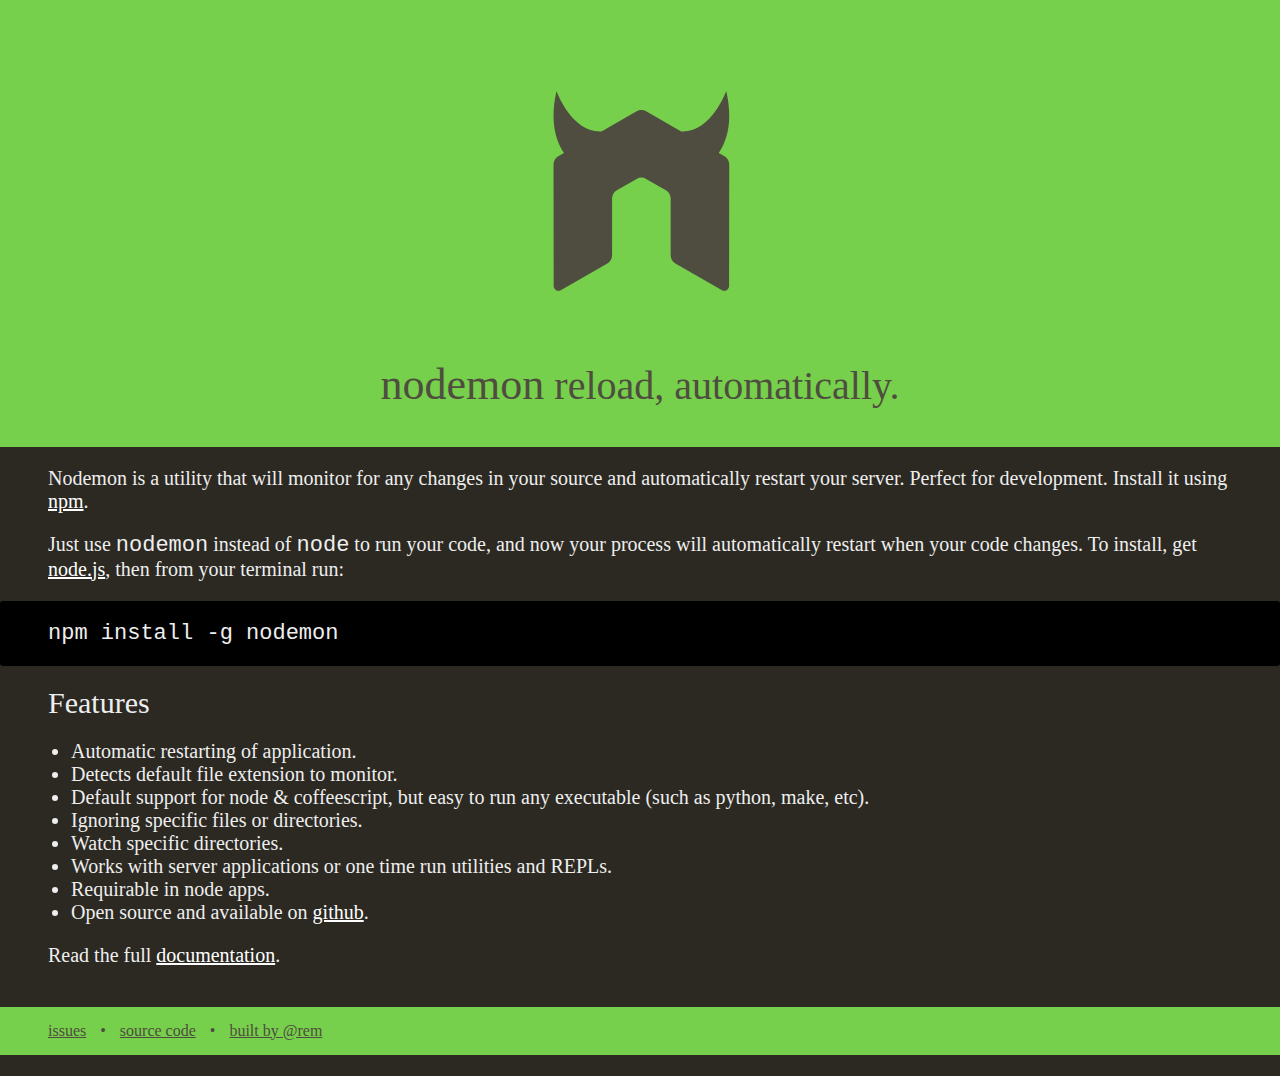
<file: chat/node_modules/nodemon/web/index.html>
<!DOCTYPE html>
<html>
<head>
<meta charset=utf-8>
<meta name="viewport" content="width=device-width">
<title>nodemon</title>
<style id="jsbin-css">
@font-face {
  font-family: 'Roboto';
  font-style: normal;
  font-weight: 100;
  src: local('Roboto Thin'), local('Roboto-Thin'), url(http://themes.googleusercontent.com/static/fonts/roboto/v9/vzIUHo9z-oJ4WgkpPOtg13YhjbSpvc47ee6xR_80Hnw.woff) format('woff');
}
@font-face {
  font-family: 'Roboto';
  font-style: normal;
  font-weight: 300;
  src: local('Roboto Light'), local('Roboto-Light'), url(http://themes.googleusercontent.com/static/fonts/roboto/v9/Hgo13k-tfSpn0qi1SFdUfbO3LdcAZYWl9Si6vvxL-qU.woff) format('woff');
}
@font-face {
  font-family: 'Roboto';
  font-style: normal;
  font-weight: 500;
  src: local('Roboto Medium'), local('Roboto-Medium'), url(http://themes.googleusercontent.com/static/fonts/roboto/v9/RxZJdnzeo3R5zSexge8UUbO3LdcAZYWl9Si6vvxL-qU.woff) format('woff');
}

body, html {
  margin: 0;
  min-height: 100%;
  background: #2B2922;
  color: #eee;
  font-family: 'Roboto', serif;
  font-size: 20px;
  font-weight: 100;
}

html {
  margin-bottom: 20px;
}

header, footer {
  background: #76d04b;
  padding: 10px;
  position: relative;
  /* background: white; */
}

svg {
  width: 200px;
  height: 200px;
  margin: 0 auto;
  padding: 80px 0 0;
  border: 1px solid #77d04b;
  display: block;
  fill: #4F4D3F;
}

header, footer a, footer p {
  color: #4F4D3F;
}

h1 {
  padding: 40px 0 0 0;
  font-weight: 300;
}

h2 {
  font-weight: 100;
}

header strong {
  font-weight: 500;
  font-size: 110%;
}

header h1, header h2 {
  text-align: center;
}

body > p, h2, ul {
  margin: 20px 48px;
}

ul {
  padding-left: 23px;
}

code {
  font-weight: 100;
  font-size: 22px;
  font-family: 'courier new';
}

pre code {
  font-family: courier;
}

pre {
  white-space: pre-wrap;
  background: #000;
  border-radius: 3px;
  padding: 20px 48px;
}

a {
  color: #fff;
  font-weight: 400;
}

footer {
  margin-top: 40px;
  padding: 10px 28px;
}

footer p {
  font-size: 80%;
  margin: 5px 10px;
}

footer a {
  padding: 10px;
}

@media screen and (max-width: 500px) {
  body > p, h2, ul {
    margin: 20px 10px;
  }

  pre {
    padding: 20px 12px;
  }

  footer {
    padding: 10px 12px;
  }

  pre, pre code {
    margin: 10px 0;
  }
}
</style>
</head>
<body>
  <header>
    <svg version="1.1" id="template" xmlns="http://www.w3.org/2000/svg" xmlns:xlink="http://www.w3.org/1999/xlink" x="0px" y="0px" width="160" height="180"
     viewBox="0 0 160 185" xml:space="preserve">
      <path d="M158.156,60.461l-5.326-3.066
                c8.189-12.08,13.084-30.242,6.947-57.395c0,0-13.82,38.733-41.602,37.449L85.645,18.73c-1.227-0.728-2.602-1.103-3.992-1.159
                c-0.125,0-0.648,0-0.75,0c-1.387,0.057-2.76,0.432-4.004,1.159L44.367,37.449C16.586,38.738,2.762,0,2.762,0
                c-6.141,27.152-1.238,45.314,6.949,57.395l-5.324,3.066C1.682,62.018,0,64.914,0,68.072l0.16,112.363
                c0,1.568,0.812,3.021,2.188,3.783c1.344,0.812,3.008,0.812,4.35,0l43.094-24.676c2.727-1.619,4.385-4.477,4.385-7.6V99.449
                c0-3.129,1.658-6.031,4.373-7.582l18.35-10.568c1.367-0.795,2.863-1.182,4.391-1.182c1.492,0,3.027,0.387,4.356,1.182
                l18.344,10.568c2.715,1.551,4.379,4.453,4.379,7.582v52.494c0,3.123,1.68,6.002,4.391,7.6l43.082,24.676
                c1.352,0.812,3.039,0.812,4.379,0c1.336-0.762,2.176-2.215,2.176-3.783l0.141-112.363
                C162.535,64.914,160.879,62.018,158.156,60.461z"/>
    </svg>
    <h1><strong>nodemon</strong> reload, automatically.</h1>

  </header>

  <p>Nodemon is a utility that will monitor for any changes in your source and automatically restart your server. Perfect for development. Install it using <a href="https://npmjs.org/package/nodemon">npm</a>.</p>

  <p>Just use <code>nodemon</code> instead of <code>node</code> to run your code, and now your process will automatically restart when your code changes. To install, get <a href="http://nodejs.org" target="_blank">node.js</a>, then from your terminal run:</p>

  <pre><code>npm install -g nodemon</code></pre>


  <h2>Features</h2>

  <ul>
    <li>Automatic restarting of application.</li>
    <li>Detects default file extension to monitor.</li>
    <li>Default support for node &amp; coffeescript, but easy to run any executable (such as python, make, etc).</li>
    <li>Ignoring specific files or directories.</li>
    <li>Watch specific directories.</li>
    <li>Works with server applications or one time run utilities and REPLs.</li>
    <li>Requirable in node apps.</li>
    <li>Open source and available on <a href="http://github.com/remy/nodemon/">github</a>.</li>
  </ul>

  <p>Read the full <a href="http://github.com/remy/nodemon#nodemon">documentation</a>.</p>

  <footer>
    <p><a href="https://github.com/remy/nodemon/issues">issues</a> &bull; <a href="https://github.com/remy/nodemon/">source code</a>  &bull; <a href="https://twitter.com/rem">built by @rem</a></p>
  </footer>
</body>
</html>
</file>
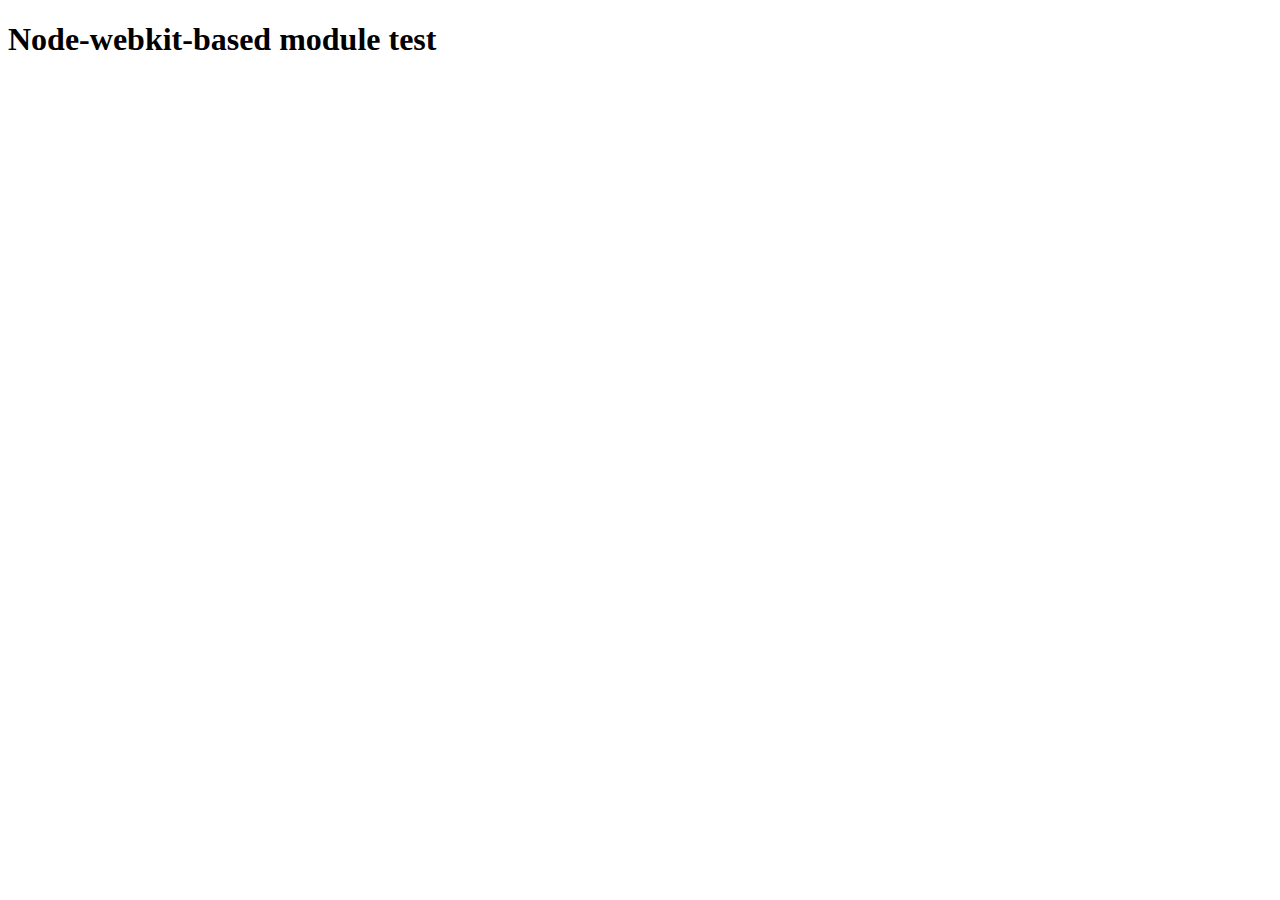
<file: chat/node_modules/fsevents/node_modules/node-pre-gyp/lib/util/nw-pre-gyp/index.html>
<!doctype html>
<html>
<head>
<meta charset="utf-8">
<title>Node-webkit-based module test</title>
<script>
function nwModuleTest(){
   var util = require('util');
   var moduleFolder = require('nw.gui').App.argv[0];
   try {
      require(moduleFolder);
   } catch(e) {
      if( process.platform !== 'win32' ){
         util.log('nw-pre-gyp error:');
         util.log(e.stack);
      }
      process.exit(1);
   }
   process.exit(0);
}
</script>
</head>
<body onload="nwModuleTest()">
<h1>Node-webkit-based module test</h1>
</body>
</html>
</file>
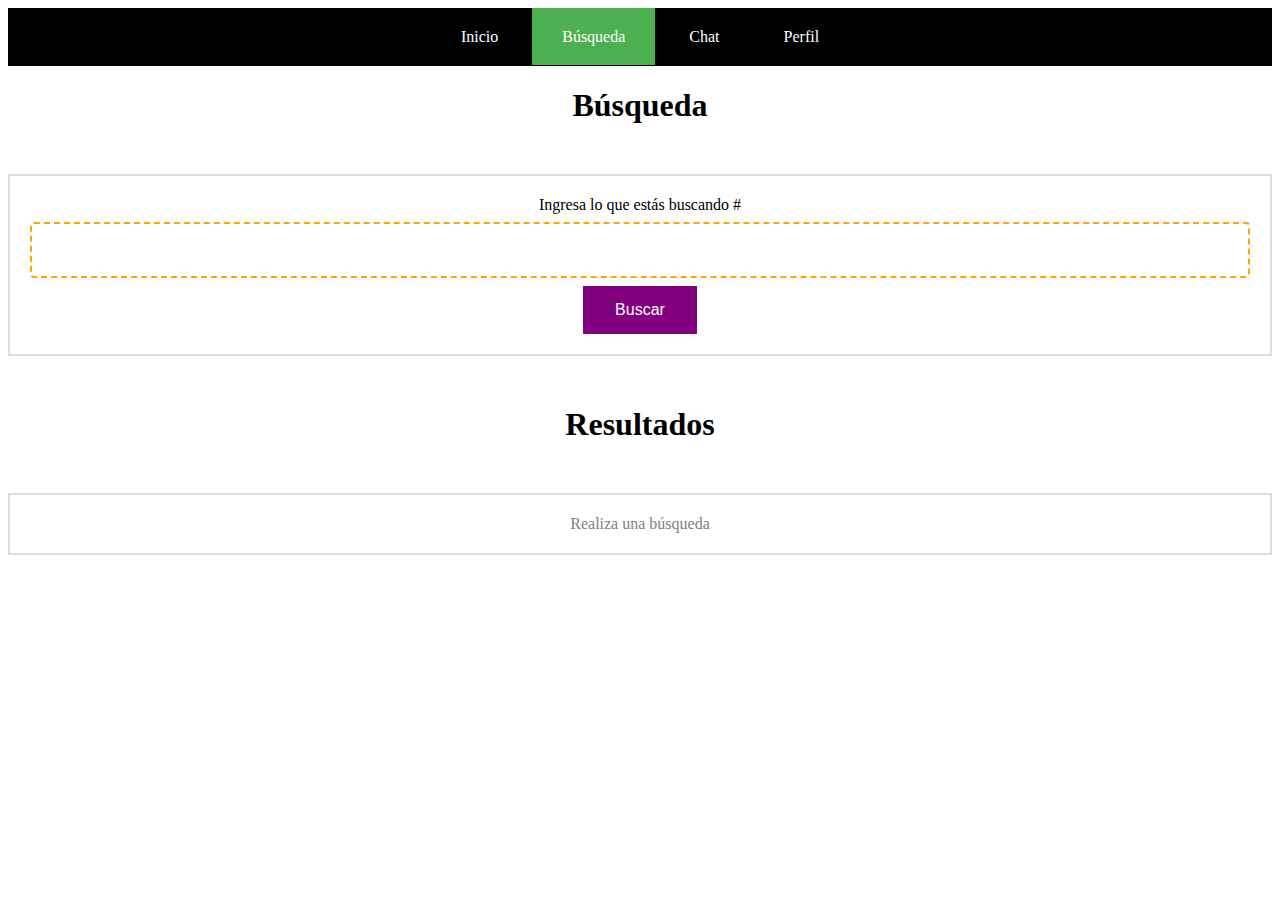
<file: boards/busqueda.html>
<!DOCTYPE html>
<html>
    <head>
        <title>Inicio</title>
        <meta charset="utf-8"/>
        <link rel="stylesheet" type="text/css" href="css/styles.css">
        <script type="text/javascript" src="js/jquery.js"></script>
        <script type="text/javascript" src="js/busquedaScript.js"></script>
    </head>
    
    <body>
        
        <ul id="barra">
          <li><a href="home.html">Inicio</a></li>
          <li><a class="active" href="busqueda.html">Búsqueda</a></li>
          <li><a href="chat.html">Chat</a></li>
          <li><a href="perfil.html">Perfil</a></li>
        </ul>
        
        <center><h1>Búsqueda</h1></center>
        
        <fieldset>
            <center>Ingresa lo que estás buscando #</center>
            <center><span id="errorBusqueda" style="color:red" class="hiddenElement">Ingresa un etiqueta para buscar</span></center>
            <input type="text" id="etiquetaBuscar">
            <center><input type="button" id="buscarEtiqueta" value="Buscar"></center>
        </fieldset>
        
        <center><h1>Resultados</h1></center>
        
        <fieldset id="publicacionesEnBusqueda">
            <center><span id="busquedasResultantes" style="color:gray">Realiza una búsqueda</span></center>
        </fieldset>
        
    </body>
    
</html>
</file>
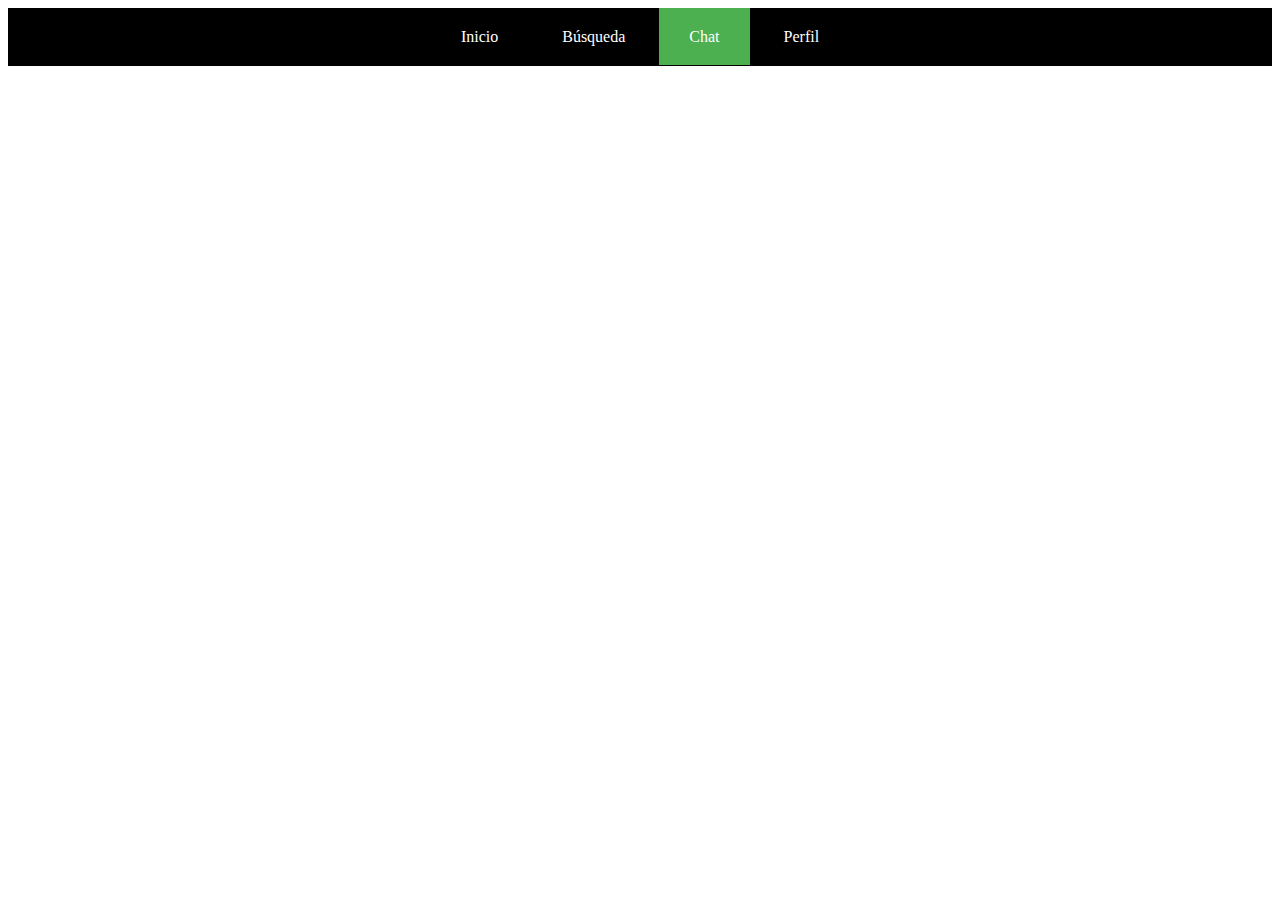
<file: boards/chat.html>
<!DOCTYPE html>
<html>
    <head>
        <title>Inicio</title>
        <meta charset="utf-8"/>
        <link rel="stylesheet" type="text/css" href="css/styles.css">
        <script type="text/javascript" src="js/jquery.js"></script>
        <script type="text/javascript" src="js/homeScript.js"></script>
        <!--<script type="text/javascript" src="js/checaLikes.js"></script>-->
    </head>
    
    <body>
        
        <ul id="barra">
          <li><a href="home.html">Inicio</a></li>
          <li><a href="busqueda.html">Búsqueda</a></li>
          <li><a class="active" href="chat.html">Chat</a></li>
          <li><a href="perfil.html">Perfil</a></li>
        </ul>
        
    </body>
    
</html>
</file>
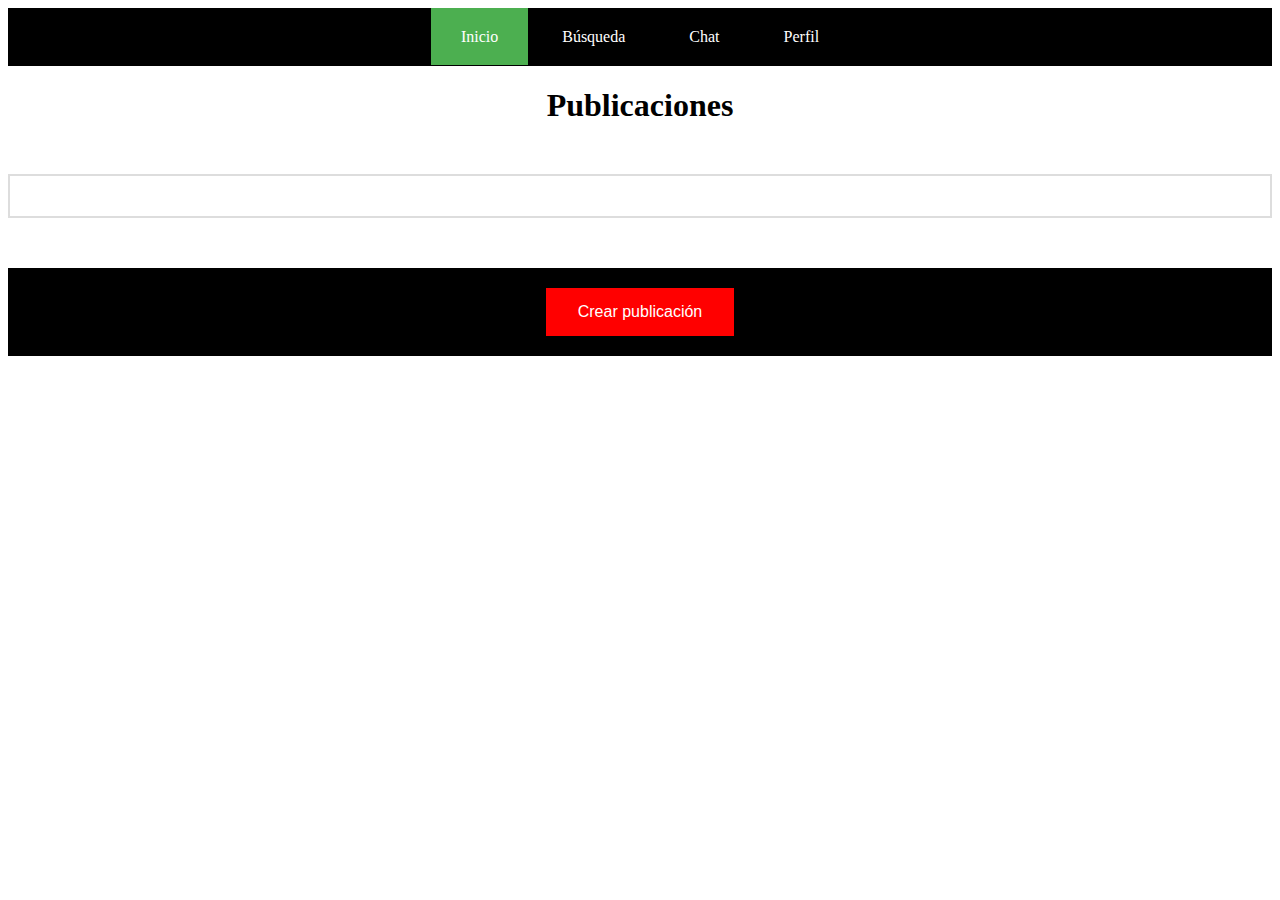
<file: boards/home.html>
<!DOCTYPE html>
<html>
    <head>
        <title>Inicio</title>
        <meta charset="utf-8"/>
        <link rel="stylesheet" type="text/css" href="css/styles.css">
        <script type="text/javascript" src="js/jquery.js"></script>
        <script type="text/javascript" src="js/homeScript.js"></script>
        <!--<script type="text/javascript" src="js/checaLikes.js"></script>-->
    </head>
    
    <body>
        
        <ul id="barra">
          <li><a class="active" href="home.html">Inicio</a></li>
          <li><a href="busqueda.html">Búsqueda</a></li>
          <li><a href="chat.html">Chat</a></li>
          <li><a href="perfil.html">Perfil</a></li>
        </ul>
        
        <div>
            <center><h1>Publicaciones</h1></center>
            <fieldset id="publicaciones">
                
            </fieldset>
        </div>
        
        <div>
            <fieldset id="creacionPublicacion" class="hiddenElement">
                <legend>Crea una publicación</legend>
                <p>
                    Etiqueta #:<br/>
                    <center><span id="registroError1" style="color:red" class="hiddenElement">Escribe una etiqueta.</span></center>
                    <input type="text" id="etiquetaParaPublicar">
                    Comentario:<br/>
                    <center><span id="registroError2" style="color:red"  class="hiddenElement">Escribe comentario.</span></center>
                    <input type="text" id="comentarioParaPublicar">
                </p>
                <center>
                    <input type="button" id="publicarPublicacion" value="Publicar">
                    <input type="button" id="volverApublicaciones" value="Volver">
                </center>
            </fieldset>
        </div>
        
        <h6 id="barraInferior">
            <center>
                <input type="button" id="publicar" value="Crear publicación">
            </center>
        </h6>
        
    </body>
    
</html>
</file>
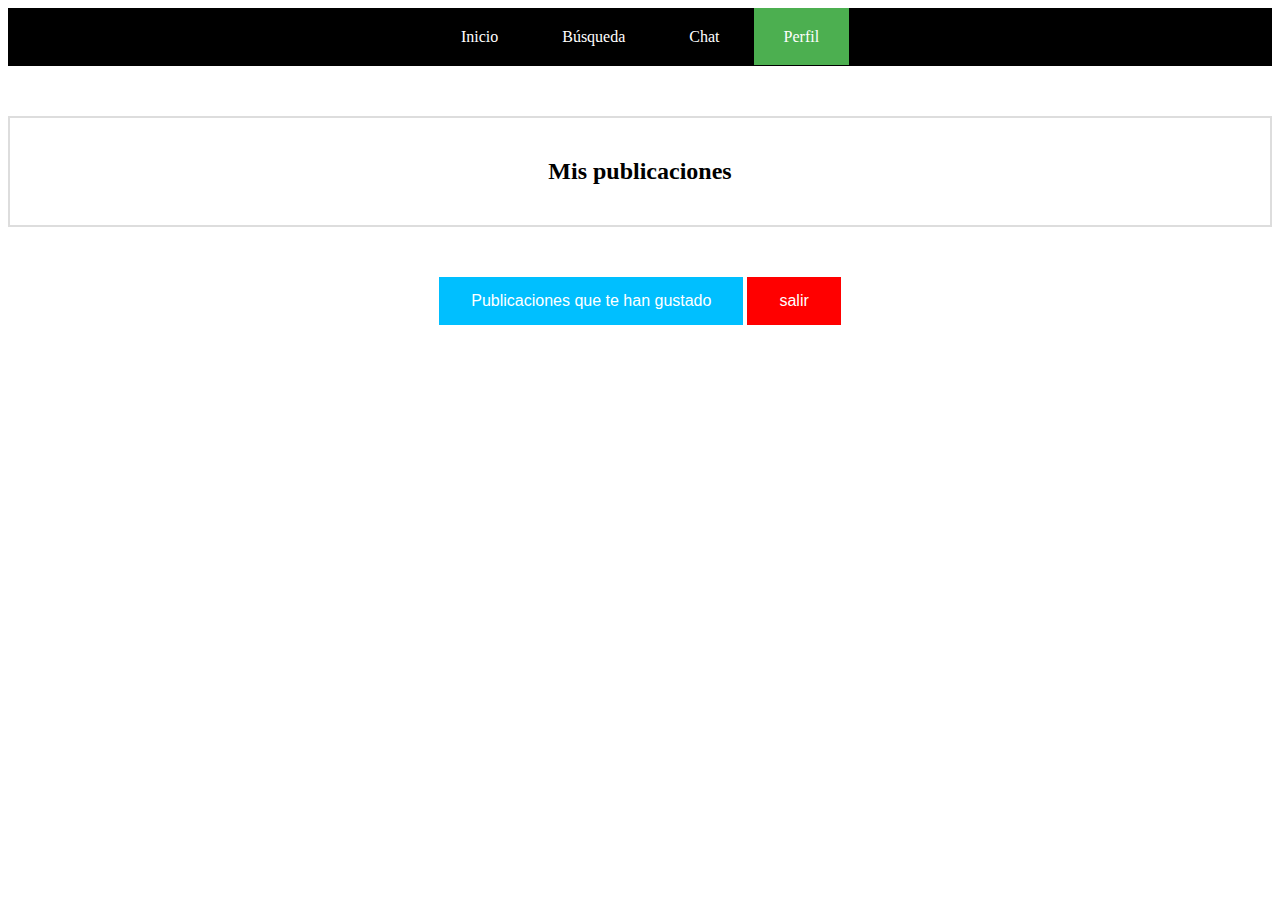
<file: boards/perfil.html>
<!DOCTYPE html>
<html>
    <head>
        <title>Boards.</title>
        <meta charset="utf-8"/>
        <link rel="stylesheet" type="text/css" href="css/styles.css">
        <script type="text/javascript" src="js/jquery.js"></script>
        <script type="text/javascript" src="js/scriptPerfil.js"></script>
    </head>
    
    <body>
        
        <ul id="barra">
          <li><a href="home.html">Inicio</a></li>
          <li><a href="busqueda.html">Búsqueda</a></li>
          <li><a href="chat.html">Chat</a></li>
          <li><a class="active" href="perfil.html">Perfil</a></li>
        </ul>
        
        <center><h1></h1></center>
        <center><div id="usuarioEnPerfil"></div></center>

        <fieldset id="publicacionesEnPerfil">
            <center><h2>Mis publicaciones</h2></center>
        </fieldset>
        
        
        <fieldset id="publicacionesQueMeHanGustado" class="hiddenElement">
            <center><h2>Publicaciones que me han gustado</h2></center> 
        </fieldset>
        
        <center>
            <input type="button" id="volverPublicacionesPropias" value="Publicaciones propias">
            <input type="button" id="publicacionesLike" value="Publicaciones que te han gustado">
            <input type="button" id="cerrarSesion" value="salir">
        </center>
        
    </body>
    
</html>
</file>
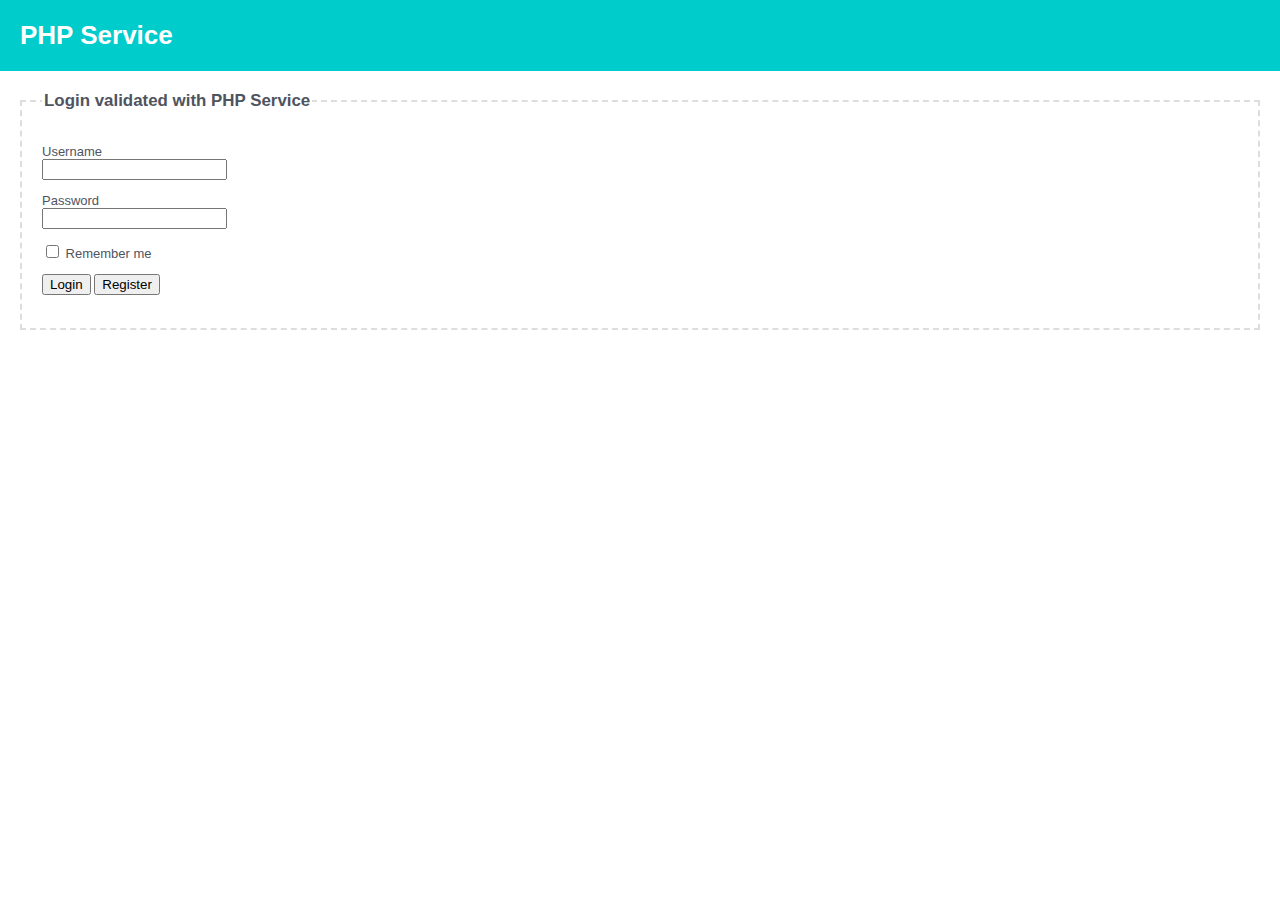
<file: PHP Service/home.html>
<!DOCTYPE html>
<html>
    <head>
        <title>Documento HTML</title>
        <meta charset="UTF-8" />
        <link rel="stylesheet" type="text/css" href="css/styles.css" />
        <script src="js/jquery.js" type="text/javascript"></script>
        <script src="js/homeScript.js" type="text/javascript"></script>
    </head>
    <body>
        <h1> PHP Service </h1>
        <h2></h2>

        <input type="button" id="logoutButton" value="Logout"/>

    </body>

</html>
</file>
<file: AlfonsoRojo49_Lab5/css/styles.css>
body{
    font-family: Verdana, sans-serif;
    font-size: 13px;
    color: #4F545F;
    margin: 0;
    padding: 0;
}

h1{
    background-color: coral;
    margin: 0;
    padding: 20px;
    color: white;
    text-align: center;
}

fieldset{
    border: 2px solid coral;
    margin: 20px;
    padding: 20px;
}

legend{
    color: gray;
    font-size: 1.3em;
    font-weight: 900;
    text-align: center;
}

/*
div{
    background-color: coral;
    font-size: 20px;
    margin: 0px;
    padding: 20px;
}
*/

ul{
    list-style-type: none;
}

.hiddenElement, .hiddenSection{
    display: none;
}

.hiddenRoot{
    display: none;
}

.resumen{
    color: orangered;
}

#clientNameErrorMessage{
    color: red;
}

#quantityErrorMessage{
    color: red;
}

#typeErrorMessage{
    color: red;
}

#aderezosErrorMessage{
    color: red;
}

#breadErrorMessage{
    color: red;
}

#ordenNoCompleta{
    color: red;
    text-align: center;
}

ul#menu{
    list-style: none;
    margin: 0;
    padding: 0;
    background-color: #CCC;
    overflow: hidden;
}

ul#menu li{
    float: left;
    padding: 20px;
}

ul#menu li:hover, ul#menu li.selected{
    background-color: #999;
    color: white;
    cursor: pointer;
}

#slogan{
    margin-top: auto;
    color: white;
    font-size: 26px;
    font-weight:bold;
    background-color: coral;
}

#imagen{
    margin-top: 20px;
}

#resetearOrden{
    text-align: center;
    background: #A0A0A0;
}

#agregarCarrito{
    text-align: center;
    background: #FF9933;
}

#comentarComentario{
    text-align: center;
    background: #FF9933;
}

input[type=submit]{
    padding: 10px 20px;
    font-size: 1.3em;
    color: white;
    margin: 0 0 0 20px;
    border: 0;
}

input[type=submit]:hover{
    cursor: pointer;
}

.formElement{
    font-size: 1em;
    padding: 5px 10px;
    width: 300px;
}

#correoErrorMessage{
    color: red;
}

#comentarioErrorMessage{
    color: red;
}

#nombreRegistroErrorMessage{
    color: red;
}

#apellidosRegistroErrorMessage{
    color: red;
}

#nombreUsuarioRegistroErrorMessage{
    color: red;
}

#constrasenaRegistroErrorMessage{
    color: red;
}

#contrasenaConfirmacionRegistroErrorMessage{
    color: red;
}

#nombreUsuarioRepetido{
    color: blue;
}

#contrasenaRepetida1{
    color: green;
}
#contrasenaRepetida2{
    color: green;
}

#usuarioIngresoErrorMessage{
    color: red;
}
#contrasenaIngresoErrorMessage{
    color: red;
}

#inicioSesionErrorMessage{
    color: red;
}

#usuarioIngresoErrorMessagePedido{
    color: red;
}
#contrasenaIngresoErrorMessagePedido{
    color: red;
}

#inicioSesionErrorMessagePedido{
    color: red;
}
</file>
<file: boards/css/styles.css>
#barraPrincipal{
    background-color: black;
    margin: 0px;
    padding: 20px;
    color: white;
    text-align: center;
}

#barraInferior{
    background-color: black;
    margin: 0px;
    padding: 20px;
    color: white;
    text-align: center;
    
}
body{
    font-family: Verdana;
}

fieldset{
    border: 2px solid #dddddd;
    margin: 50px;
    padding: 20px;
    margin-left: 0px;
    margin-right: 0px;
}

legend{
    text-align: center;
}

h6{
    color: forestgreen;
}

#iniciaSesion{
    background-color: #008CBA;
    border: none;
    padding: 15px 32px;
    text-align: center;
    text-decoration: none;
    display: inline-block;
    font-size: 16px;
    color: white;
}

#irRegistro{
    background-color: #4CAF50;
    border: none;
    padding: 15px 32px;
    text-align: center;
    text-decoration: none;
    display: inline-block;
    font-size: 16px;
    color: white;
}

#registrarse{
    background-color: #e7e7e7;
    color: black;
    border: none;
    padding: 15px 32px;
    text-align: center;
    text-decoration: none;
    display: inline-block;
    font-size: 16px;
}

#volverInicio{
    background-color: #f44336;
    border: none;
    padding: 15px 32px;
    text-align: center;
    text-decoration: none;
    display: inline-block;
    font-size: 16px;
    color: white;
}

#eliminarCookie{
    background-color: hotpink;
    border: none;
    padding: 15px 32px;
    text-align: center;
    text-decoration: none;
    display: inline-block;
    font-size: 16px;
    color: white;
}

#buscarEtiqueta{
    background-color: purple;
    border: none;
    padding: 15px 32px;
    text-align: center;
    text-decoration: none;
    display: inline-block;
    font-size: 16px;
    color: white;
}

#cerrarSesion{
    background-color: red;
    border: none;
    padding: 15px 32px;
    text-align: center;
    text-decoration: none;
    display: inline-block;
    font-size: 16px;
    color: white;
}

#publicar{
    background-color: red;
    border: none;
    padding: 15px 32px;
    text-align: center;
    text-decoration: none;
    display: inline-block;
    font-size: 16px;
    color: white;
}

#publicarPublicacion{
    background-color: limegreen;
    border: none;
    padding: 15px 32px;
    text-align: center;
    text-decoration: none;
    display: inline-block;
    font-size: 16px;
    color: white;
}

#volverApublicaciones{
    background-color: deepskyblue;
    border: none;
    padding: 15px 32px;
    text-align: center;
    text-decoration: none;
    display: inline-block;
    font-size: 16px;
    color: white;
}

#publicacionesLike{
    background-color: deepskyblue;
    border: none;
    padding: 15px 32px;
    text-align: center;
    text-decoration: none;
    display: inline-block;
    font-size: 16px;
    color: white;
}

#volverPublicacionesPropias{
    background-color: green;
    border: none;
    padding: 15px 32px;
    text-align: center;
    text-decoration: none;
    display: inline-block;
    font-size: 16px;
    color: white;
}

input[type=text] {
    border: 2px dashed orange;
    border-radius: 4px;
    width: 100%;
    padding: 12px 20px;
    margin: 8px 0;
    box-sizing: border-box;
    font-size:24px;
}

input[type=password] {
    border: 2px dashed orange;
    border-radius: 4px;
    width: 100%;
    padding: 12px 20px;
    margin: 8px 0;
    box-sizing: border-box;
    font-size:24px;
}

input[type=button]:hover{
    cursor: pointer;
}

.hiddenElement{
    display: none;
}

#barra{
    background-color: black;
    margin: 0px;
    padding: 20px;
    text-align: center;
}

ul>li {
    display: inline;
}

li>a{
    color: white;
    text-decoration: none;
    padding-left: 30px;
    padding-right: 30px;
}

.publicacion{
    border-left: 2px dashed deepskyblue;
    border-right: 2px dashed deepskyblue;
    border-bottom: 2px dashed deepskyblue;
    border-top: 2px dashed deepskyblue;
    padding: 10px;
}

.active{
    background-color: #4CAF50;
    padding-top: 20px;
    padding-bottom: 20px;
}

#usuarioEnPerfil{
    color: slategray;
    font-size: 30px;
}

.like{
    background-color: white;
    color: black;
    border: 2px solid deepskyblue;
    font-size: 20px;
    padding-left: 50px;
    padding-right: 50px;
    border-radius: 5px;
}
.like:hover{
    background-color: deepskyblue;
}

.likeSelected{
    color: whitesmoke;
    border: 2px solid whitesmoke;
    font-size: 20px;
    padding-left: 50px;
    padding-right: 50px;
    border-radius: 5px;
    background-color: deepskyblue;
}
</file>
<file: PHP Service/css/styles.css>
body{
    font-family: Verdana, sans-serif;
    font-size: 13px;
    color: #4F545F;
    margin: 0;
    padding: 0;
}

h1{
    background-color: #00cccc;
    margin: 0;
    padding: 20px;
    color: white;
}

fieldset{
    border: 2px dashed #dddddd;
    margin: 20px;
    padding: 20px;
}

legend{
    font-size: 1.3em;
    font-weight: 900;
}

table {
    font-family: 'Arial';
    margin: 25px auto;
    border-collapse: collapse;
    border: 1px solid #eee;
    border-bottom: 2px solid #00cccc;
    box-shadow: 0px 0px 20px rgba(0,0,0,0.10),
     0px 10px 20px rgba(0,0,0,0.05),
     0px 20px 20px rgba(0,0,0,0.05),
     0px 30px 20px rgba(0,0,0,0.05);
 }

th, td {
    color: #999;
    border: 1px solid #eee;
    padding: 12px 35px;
    border-collapse: collapse;
}
th {
    background: #00cccc;
    color: #fff;
    text-transform: uppercase;
    font-size: 12px;
}

tr:hover {
    background: #f4f4f4;
}

td:hover {
    color: #555;
}

ul{
    columns: 2;
    -webkit-columns: 2;
    -moz-columns: 2;
    list-style-type: none;
}

ol, li{
    list-style-type: none;
}

select{
    font-size: 2em;
}

#listContainer{
    border: 1px solid #00cccc;
    width: 40%;
    margin: auto;
}

#dropdownMenuContainer{
    width: 35%;
    margin: auto;
}
</file>
<file: LAB6/AlfonsoRojo49_Lab6/css/styles.css>
body{
    font-family: Verdana, sans-serif;
    font-size: 13px;
    color: #4F545F;
    margin: 0;
    padding: 0;
}

h1{
    background-color: coral;
    margin: 0;
    padding: 20px;
    color: white;
    text-align: center;
}

fieldset{
    border: 2px solid coral;
    margin: 20px;
    padding: 20px;
}

legend{
    color: gray;
    font-size: 1.3em;
    font-weight: 900;
    text-align: center;
}

/*
div{
    background-color: coral;
    font-size: 20px;
    margin: 0px;
    padding: 20px;
}
*/

ul{
    list-style-type: none;
}

.hiddenElement, .hiddenSection{
    display: none;
}

.resumen{
    color: orangered;
}

#clientNameErrorMessage{
    color: red;
}

#quantityErrorMessage{
    color: red;
}

#typeErrorMessage{
    color: red;
}

#aderezosErrorMessage{
    color: red;
}

#breadErrorMessage{
    color: red;
}

#ordenNoCompleta{
    color: red;
    text-align: center;
}

ul#menu{
    list-style: none;
    margin: 0;
    padding: 0;
    background-color: #CCC;
    overflow: hidden;
}

ul#menu li{
    float: left;
    padding: 20px;
}

ul#menu li:hover, ul#menu li.selected{
    background-color: #999;
    color: white;
    cursor: pointer;
}

#slogan{
    margin-top: auto;
    color: white;
    font-size: 26px;
    font-weight:bold;
    background-color: coral;
}

#imagen{
    margin-top: 20px;
}

#resetearOrden{
    text-align: center;
    background: #A0A0A0;
}

#agregarCarrito{
    text-align: center;
    background: #FF9933;
}

#comentarComentario{
    text-align: center;
    background: #FF9933;
}

input[type=submit]{
    padding: 10px 20px;
    font-size: 1.3em;
    color: white;
    margin: 0 0 0 20px;
    border: 0;
}

input[type=submit]:hover{
    cursor: pointer;
}

.formElement{
    font-size: 1em;
    padding: 5px 10px;
    width: 300px;
}

#correoErrorMessage{
    color: red;
}

#comentarioErrorMessage{
    color: red;
}

#nombreRegistroErrorMessage{
    color: red;
}

#apellidosRegistroErrorMessage{
    color: red;
}

#nombreUsuarioRegistroErrorMessage{
    color: red;
}

#constrasenaRegistroErrorMessage{
    color: red;
}

#contrasenaConfirmacionRegistroErrorMessage{
    color: red;
}

#nombreUsuarioRepetido{
    color: blue;
}

#contrasenaRepetida1{
    color: green;
}
#contrasenaRepetida2{
    color: green;
}

#usuarioIngresoErrorMessage{
    color: red;
}
#contrasenaIngresoErrorMessage{
    color: red;
}

#inicioSesionErrorMessage{
    color: red;
}

#usuarioIngresoErrorMessagePedido{
    color: red;
}
#contrasenaIngresoErrorMessagePedido{
    color: red;
}

#inicioSesionErrorMessagePedido{
    color: red;
}
</file>
